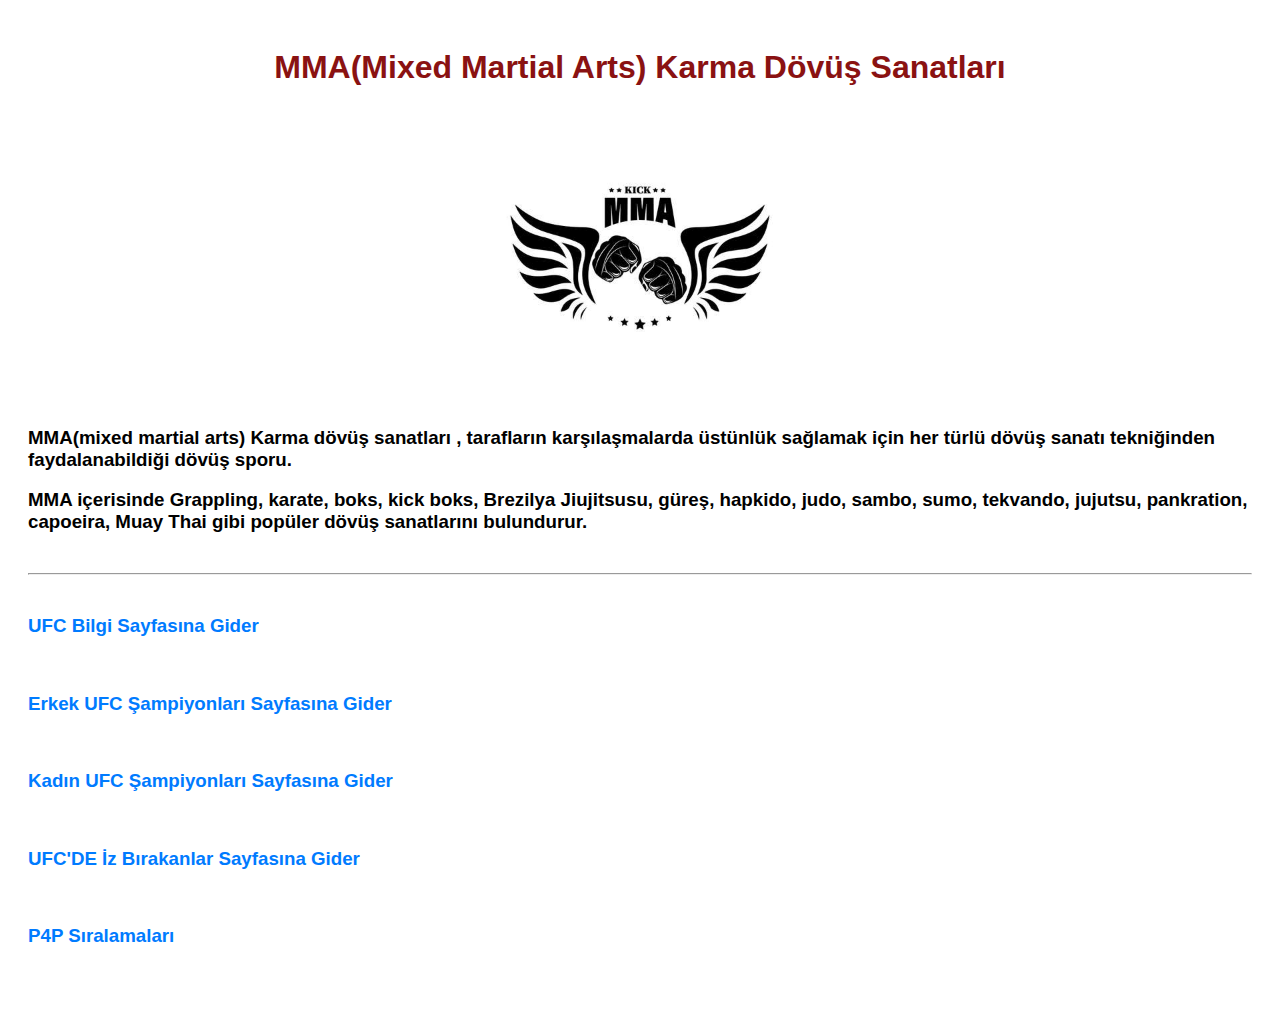
<file: index.html>
<!DOCTYPE html>
<html lang="tr">
<html <head>
<meta charset="UTF-8">
<meta name="viewport" content="width=device-width, initial-scale=1.0">
<title> HÜSEYİN KAPLAN </title>


<body>
  <link rel="stylesheet" href="./style.css">
    <body style="background-color: #ffffff;"> 
        <h1 style="color: #8a1212;" > <b> MMA(Mixed Martial Arts) Karma Dövüş Sanatları </b> </h1>
        
        <div style="text-align: center;">
            <img src="./resimler/mmalogo.png" alt="MMA LOGOSU" width="300">
        </div>
        
        <h3 style="color: rgb(0, 0, 0);" >  MMA(mixed martial arts) Karma dövüş sanatları , tarafların karşılaşmalarda üstünlük sağlamak için her türlü dövüş sanatı tekniğinden faydalanabildiği dövüş sporu. </h3>
        <h3 style="color: rgb(0, 0, 0);" > MMA içerisinde Grappling, karate, boks, kick boks, Brezilya Jiujitsusu, güreş, hapkido, judo, sambo, sumo, tekvando, jujutsu, pankration, capoeira, Muay Thai gibi popüler dövüş sanatlarını bulundurur.</h3>
        
        <hr>
        
        <h3> <a href="./sayfalar/ufc.html"> UFC Bilgi Sayfasına Gider </a> </h3>
        <br>
        <h3> <a href="./sayfalar/ufcsampiyonlari.html"> Erkek UFC Şampiyonları Sayfasına Gider </a> </h3>
        <br>
        <h3> <a href="./sayfalar/kadinsampiyonlar.html"> Kadın UFC Şampiyonları Sayfasına Gider </a> </h3>
        <br>
        <h3> <a href="./sayfalar/izbirakanlar.html"> UFC'DE İz Bırakanlar Sayfasına Gider </a> </h3>
        <br>
        <h3> <a href="./sayfalar/p4psiralama.html"> P4P Sıralamaları </a> </h3>
    </body>
</body> 

</html>
</file>
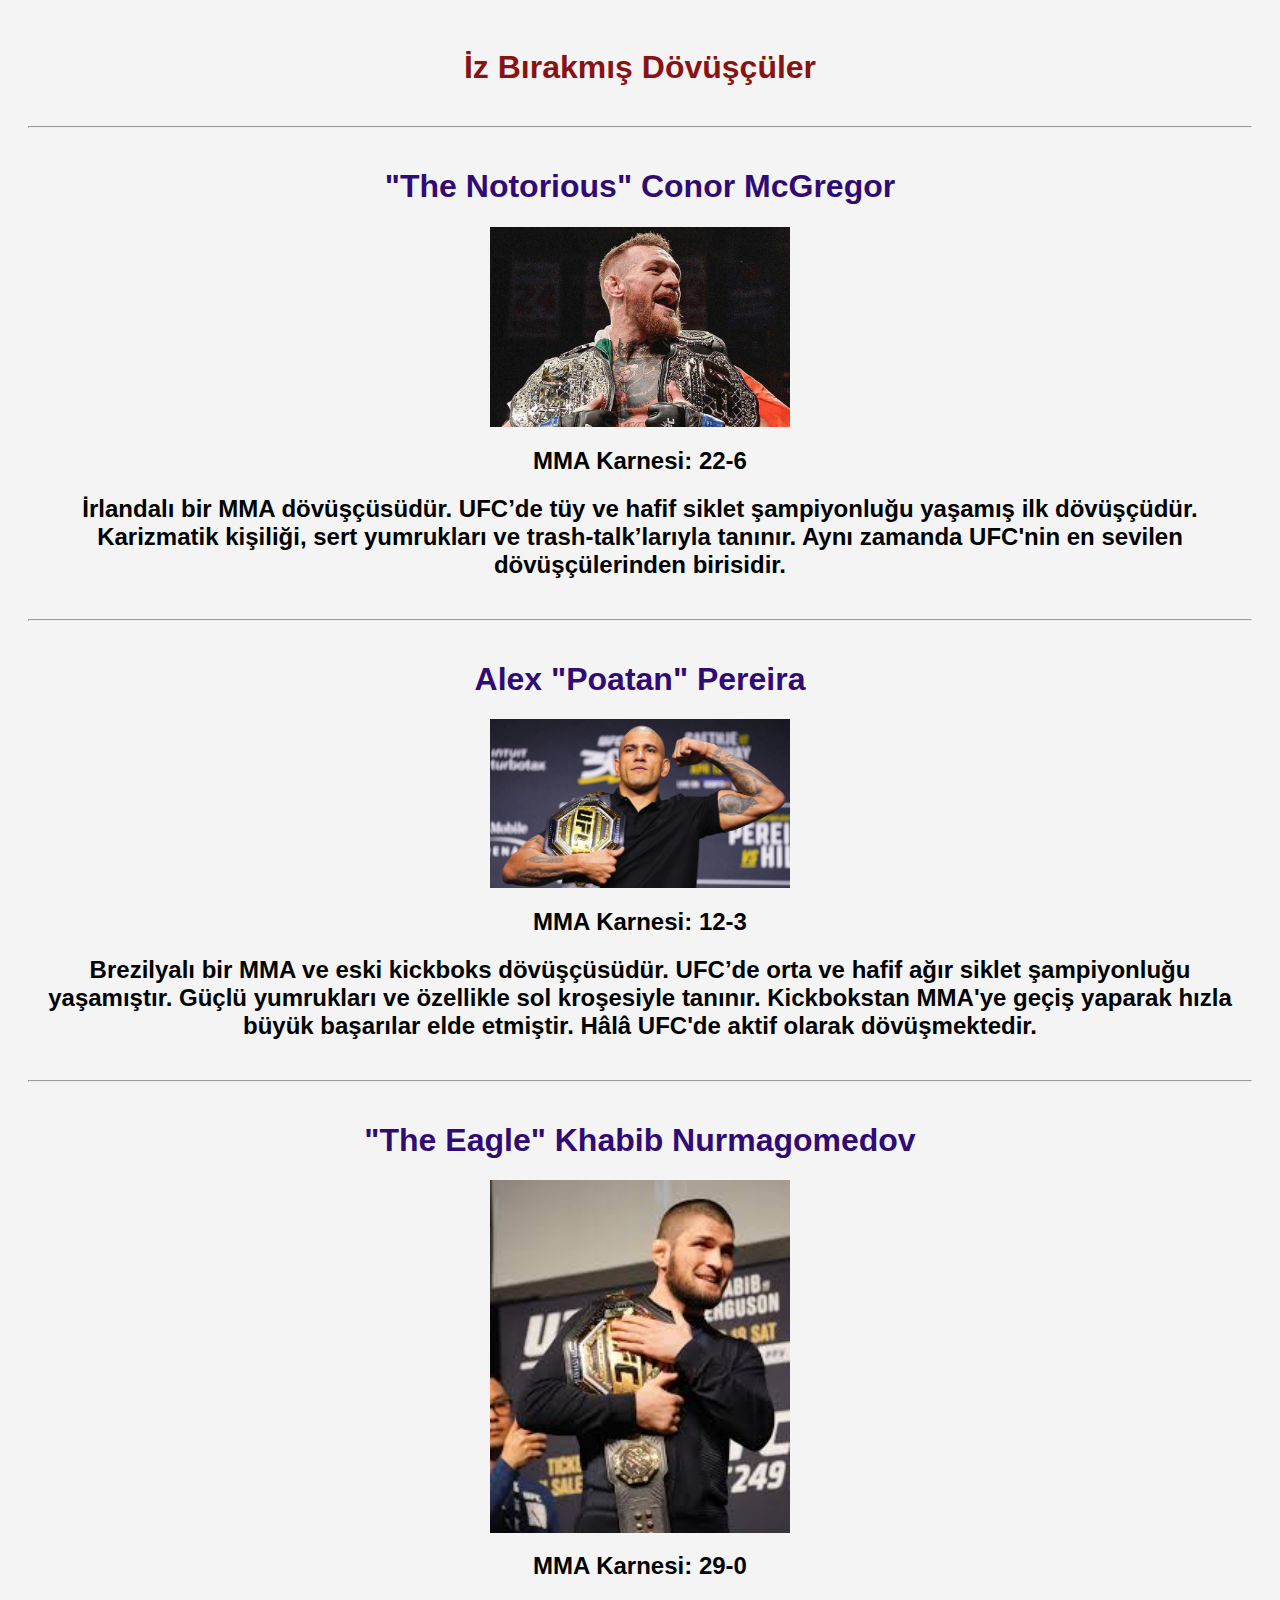
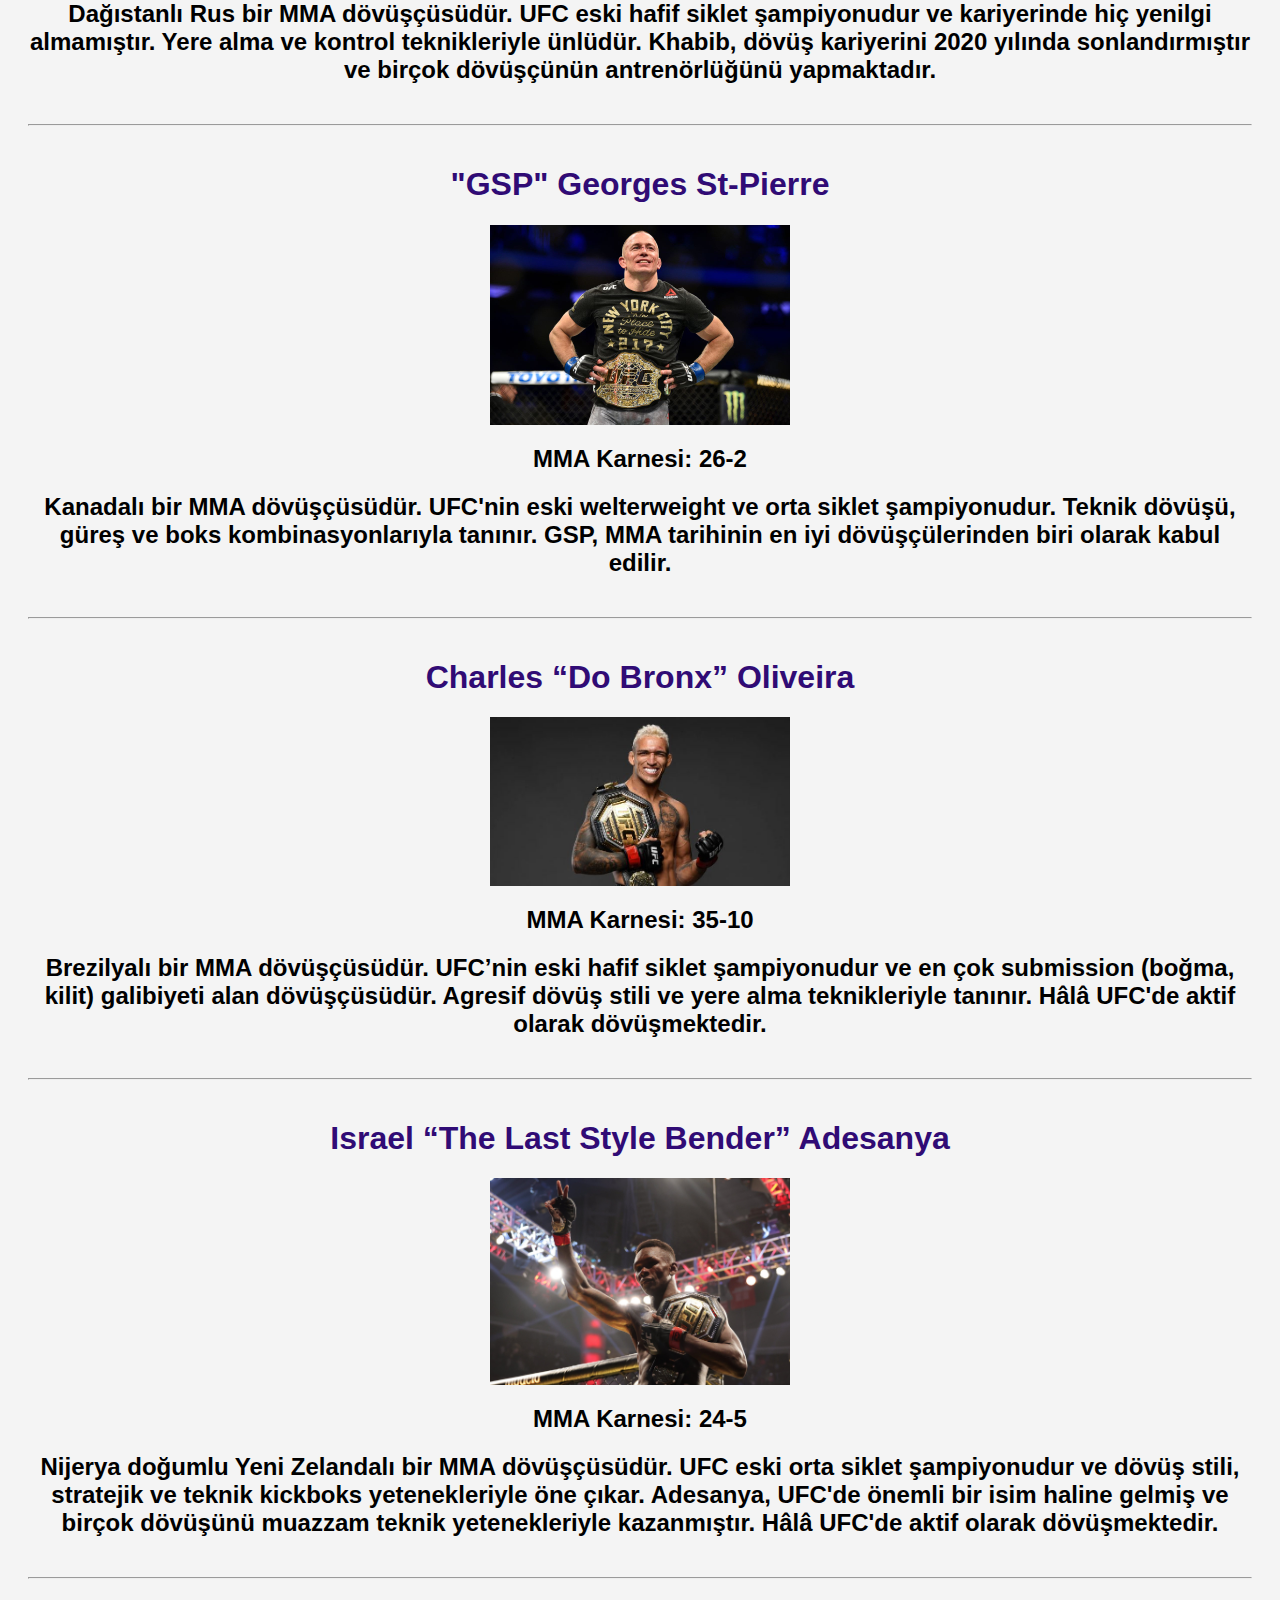
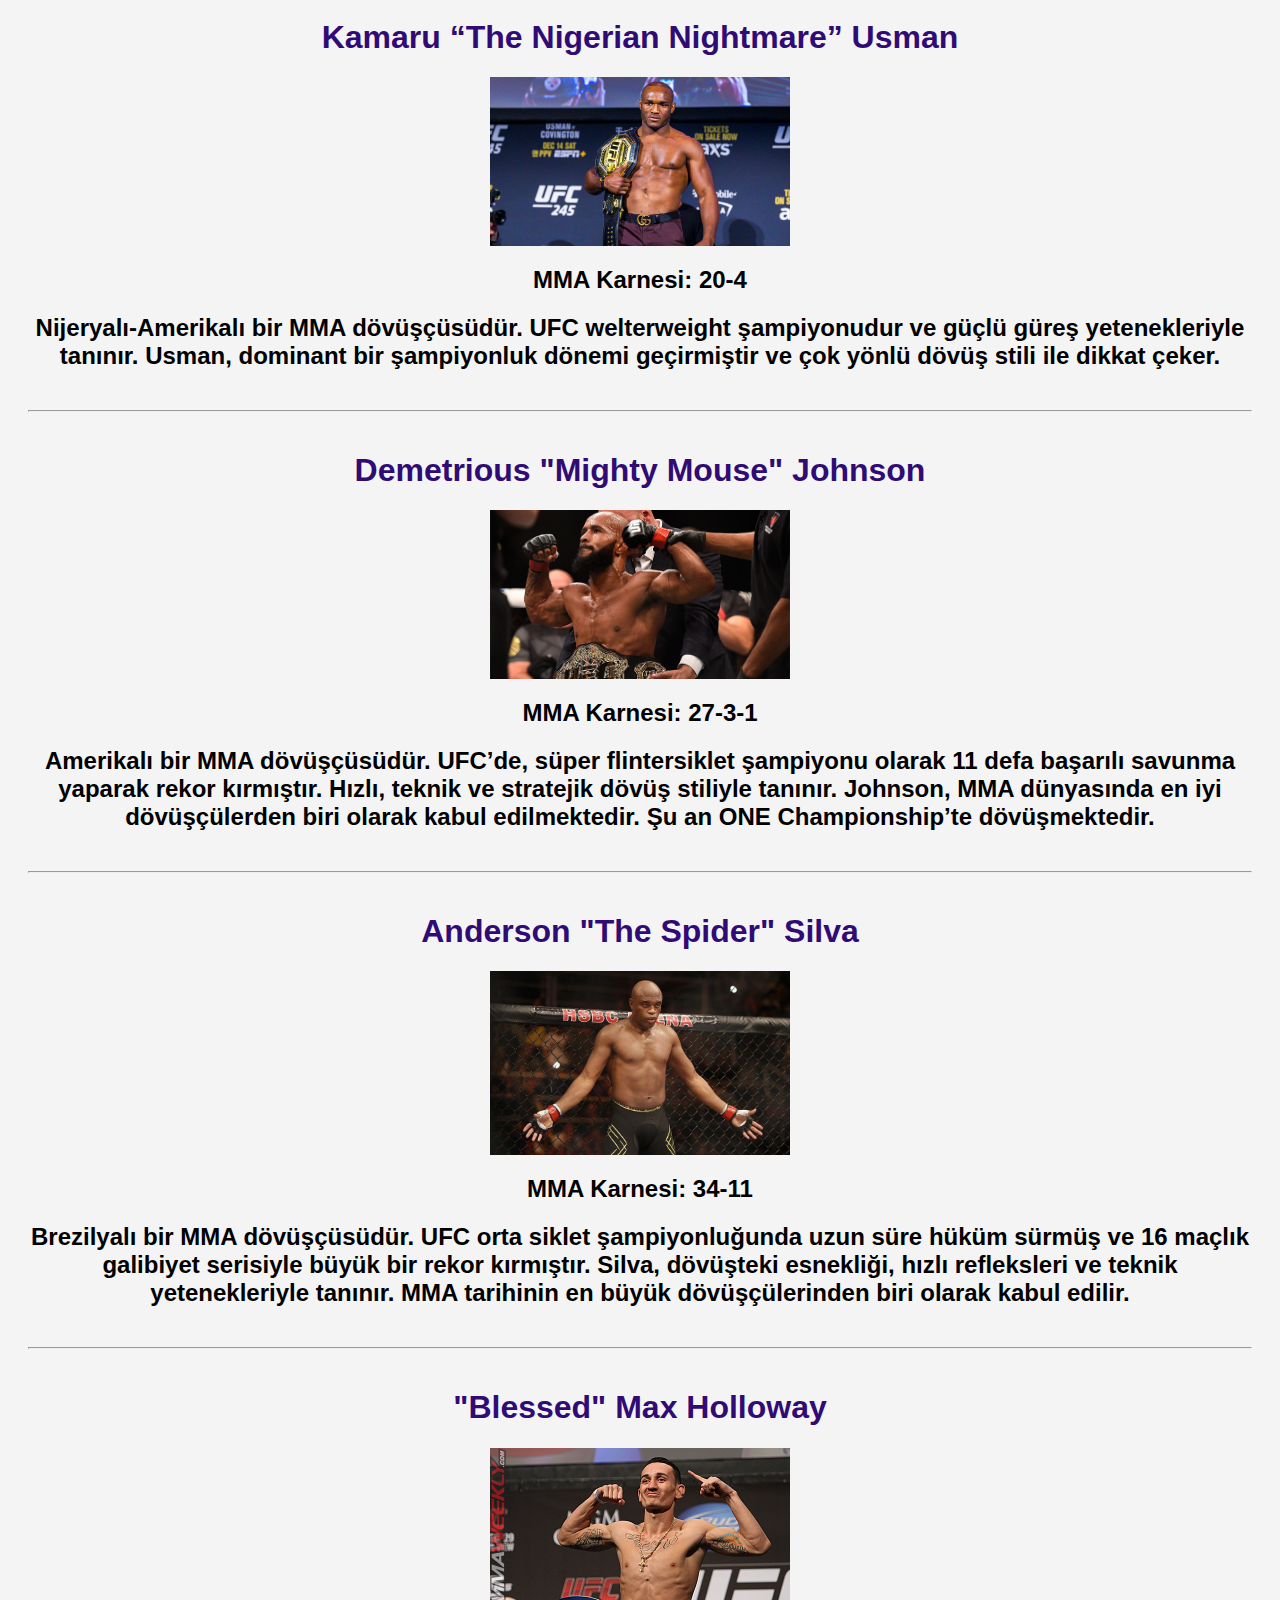
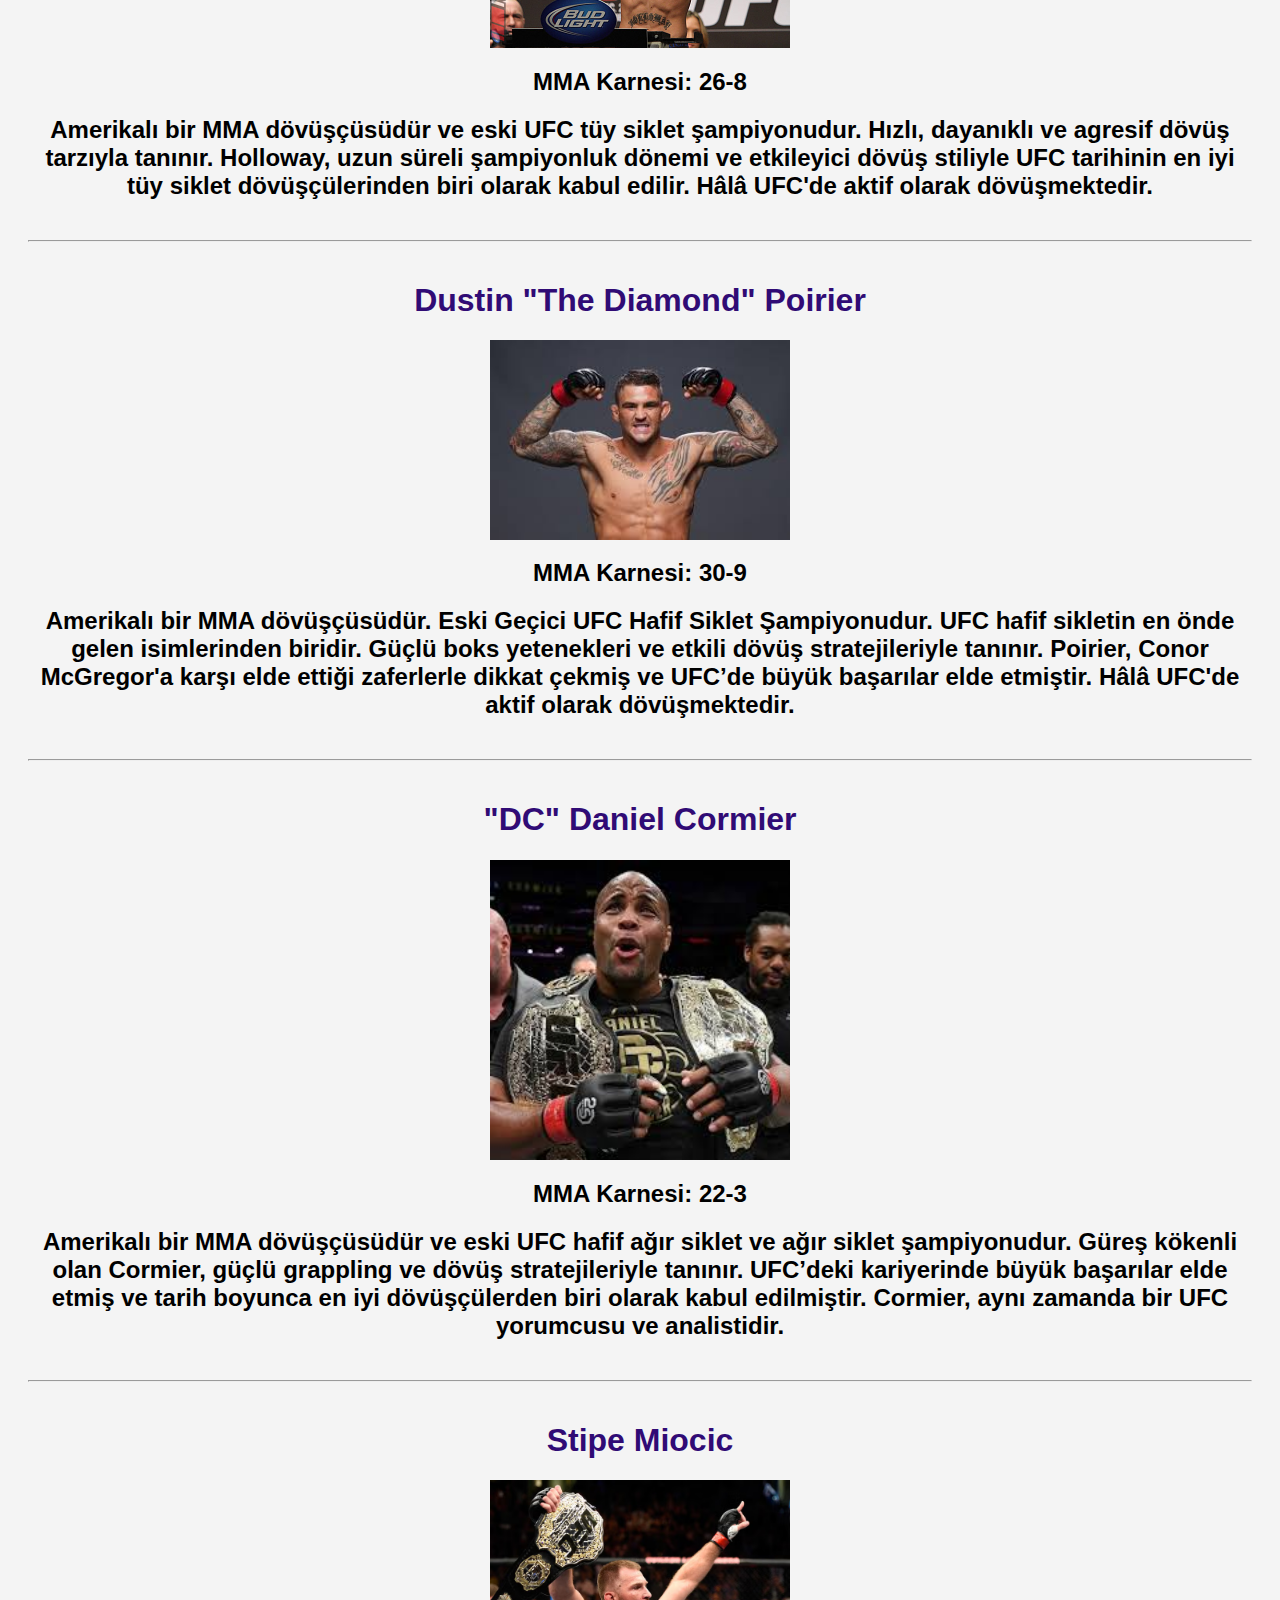
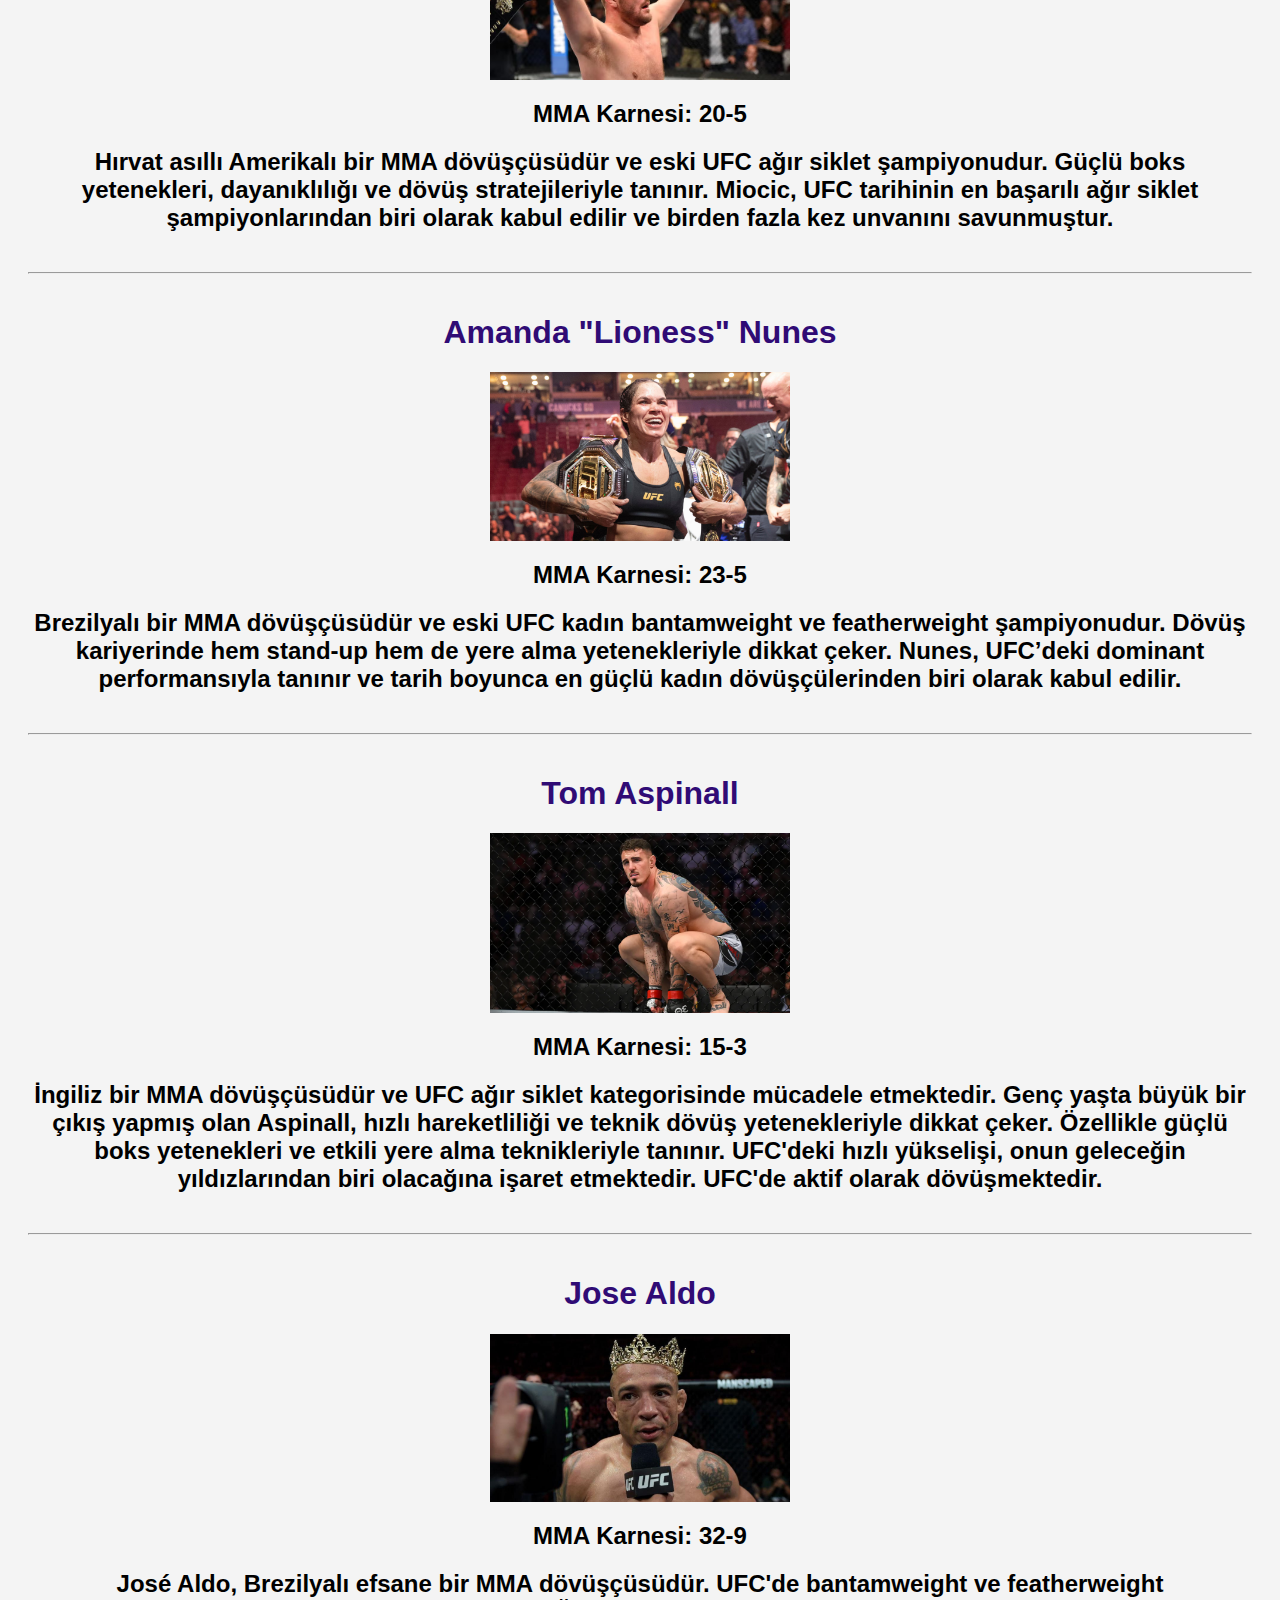
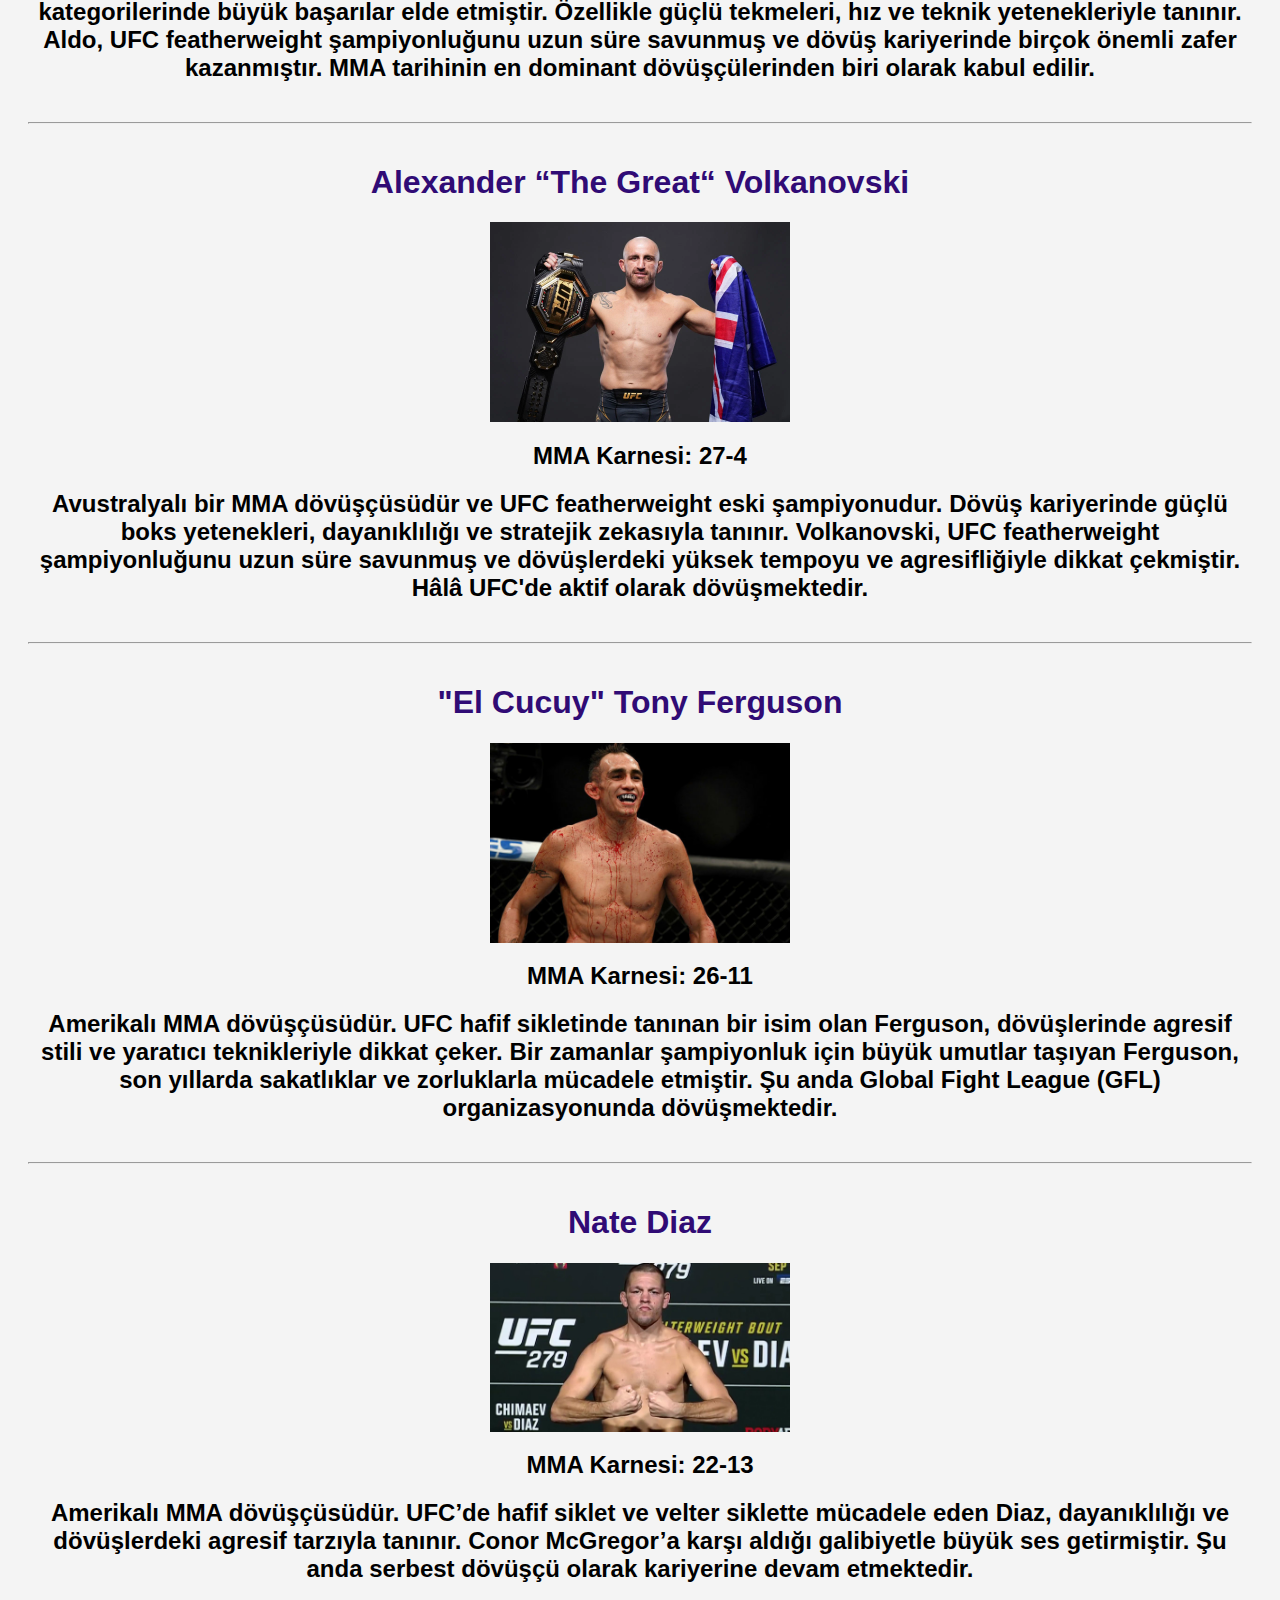
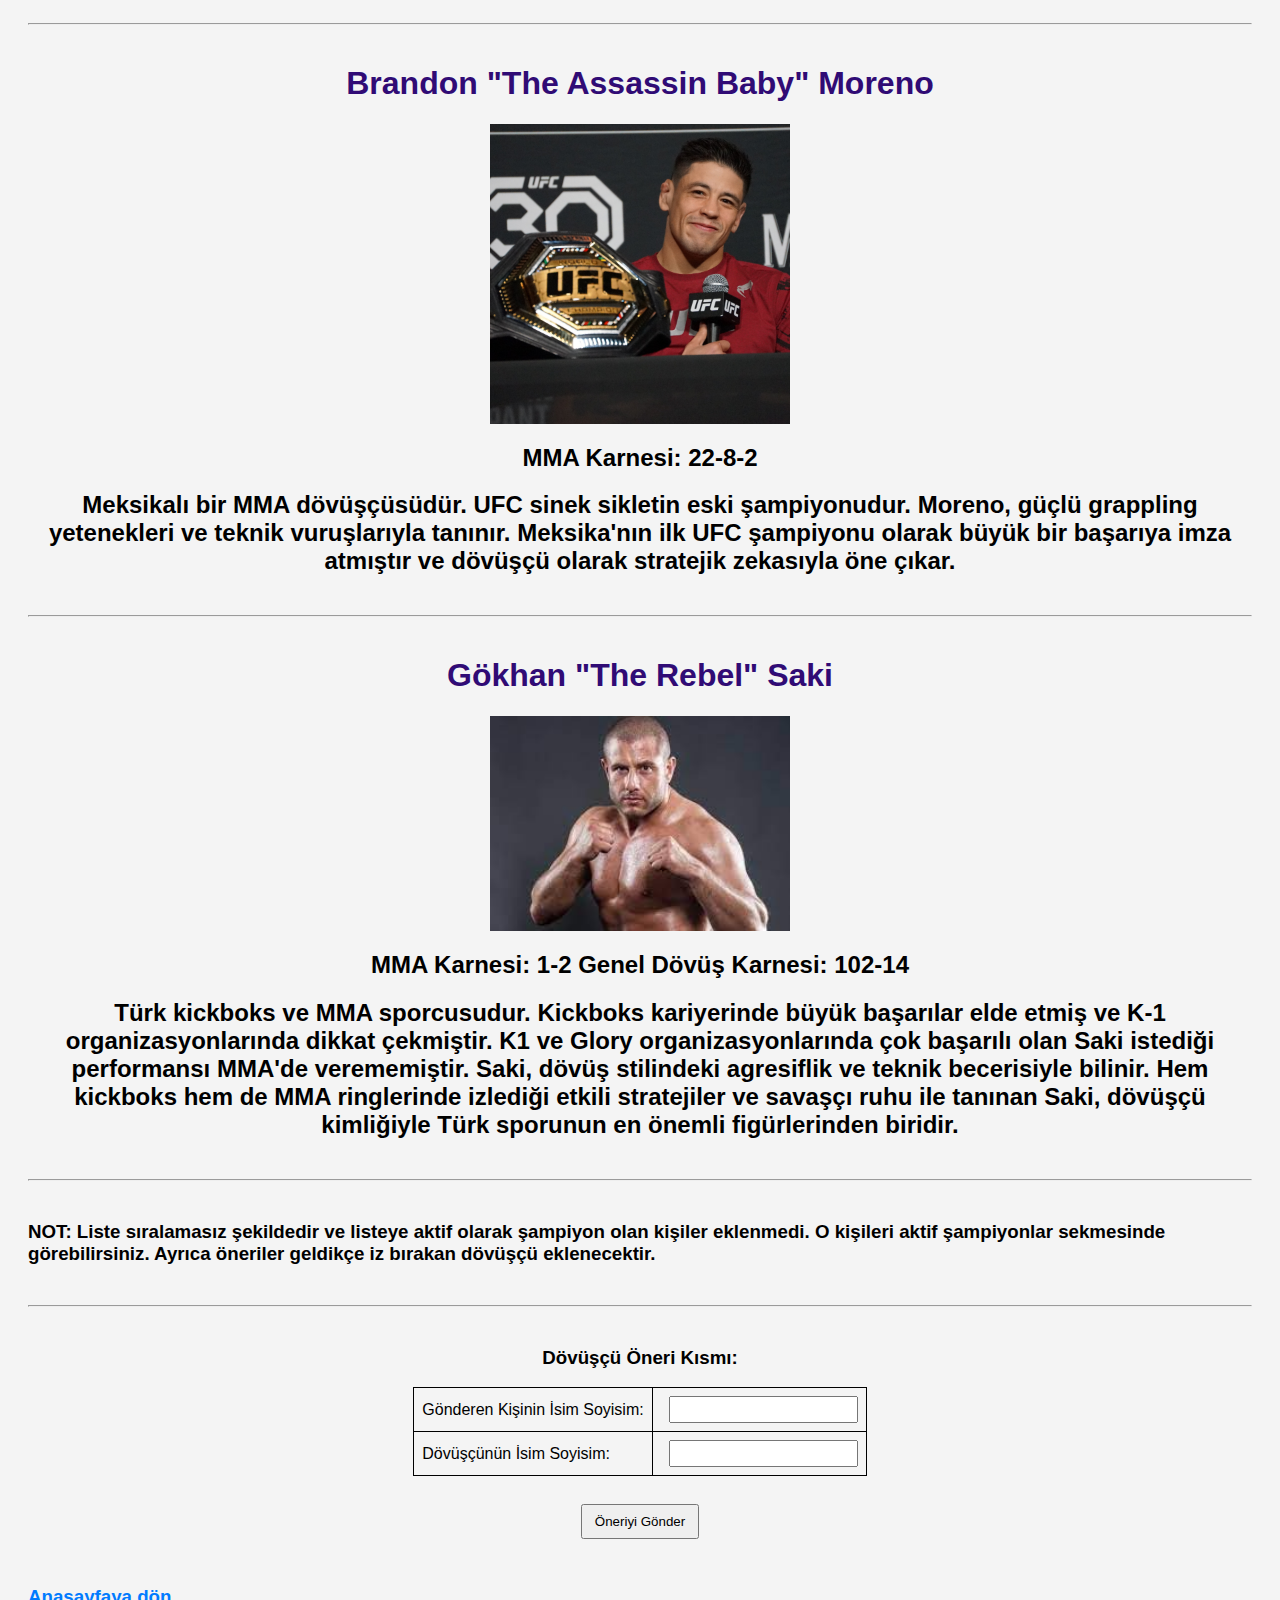
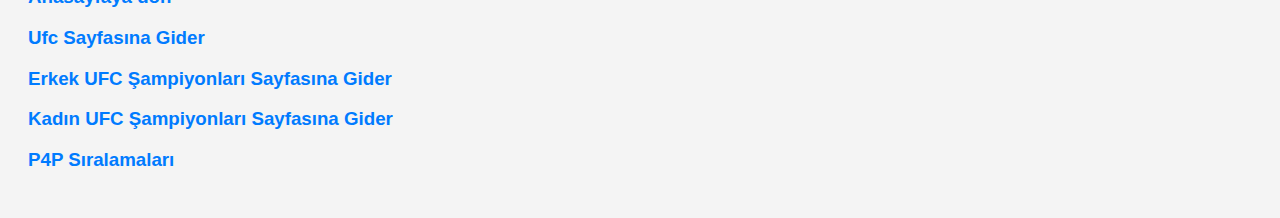
<file: sayfalar/izbirakanlar.html>
<!DOCTYPE html>
<html lang="tr">
<html <head>
<meta charset="UTF-8">
<meta name="viewport" content="width=device-width, initial-scale=1.0">
<title> HÜSEYİN KAPLAN </title>
</head>
<body>
  <link rel="stylesheet" href="../style.css">
  <h1 style="color: #8a1212;" > İz Bırakmış Dövüşçüler </h1>
  <hr>
  <h1> "The Notorious" Conor McGregor </h1>
  <img src="../resimler/conor.png" alt="Conor McGregor" width="300" >
  <h2> MMA Karnesi: 22-6 </h2>
  <h2> İrlandalı bir MMA dövüşçüsüdür. UFC’de tüy ve hafif siklet şampiyonluğu yaşamış ilk dövüşçüdür. Karizmatik kişiliği, sert yumrukları ve trash-talk’larıyla tanınır. Aynı zamanda UFC'nin en sevilen dövüşçülerinden birisidir. </h2>
  <hr>
  <h1> Alex "Poatan" Pereira </h1>
  <img src="../resimler/alexpereira.png" alt="Alex Pereira" width="300">
  <h2> MMA Karnesi: 12-3 </h2>
  <h2> Brezilyalı bir MMA ve eski kickboks dövüşçüsüdür. UFC’de orta ve hafif ağır siklet şampiyonluğu yaşamıştır. Güçlü yumrukları ve özellikle sol kroşesiyle tanınır. Kickbokstan MMA'ye geçiş yaparak hızla büyük başarılar elde etmiştir. Hâlâ UFC'de aktif olarak dövüşmektedir. </h2>
  <hr>
  <h1> "The Eagle" Khabib Nurmagomedov </h1>
  <img src="../resimler/khabib.png" alt="Khabib Nurmagomedov" width="300" >
  <h2> MMA Karnesi: 29-0 </h2>
  <h2> Dağıstanlı Rus bir MMA dövüşçüsüdür. UFC eski hafif siklet şampiyonudur ve kariyerinde hiç yenilgi almamıştır. Yere alma ve kontrol teknikleriyle ünlüdür. Khabib, dövüş kariyerini 2020 yılında sonlandırmıştır ve birçok dövüşçünün antrenörlüğünü yapmaktadır. </h2>
  <hr>
  <h1> "GSP" Georges St-Pierre </h1>
  <img src="../resimler/gsp.png" alt="Georges St-Pierre" width="300" >
  <h2> MMA Karnesi: 26-2 </h2>
  <h2> Kanadalı bir MMA dövüşçüsüdür. UFC'nin eski welterweight ve orta siklet şampiyonudur. Teknik dövüşü, güreş ve boks kombinasyonlarıyla tanınır. GSP, MMA tarihinin en iyi dövüşçülerinden biri olarak kabul edilir. </h2>
  <hr>
  <h1> Charles “Do Bronx” Oliveira </h1>
  <img src="../resimler/charlesoliveira.png" alt="Charles Oliveira" width="300" >
  <h2> MMA Karnesi: 35-10 </h2>
  <h2> Brezilyalı bir MMA dövüşçüsüdür. UFC’nin eski hafif siklet şampiyonudur ve en çok submission (boğma, kilit) galibiyeti alan dövüşçüsüdür. Agresif dövüş stili ve yere alma teknikleriyle tanınır. Hâlâ UFC'de aktif olarak dövüşmektedir. </h2>
  <hr>
  <h1> Israel “The Last Style Bender” Adesanya </h1>
  <img src="../resimler/israeladesanya.png" alt="İsrael Adesanya" width="300" >
  <h2> MMA Karnesi: 24-5 </h2>
  <h2> Nijerya doğumlu Yeni Zelandalı bir MMA dövüşçüsüdür. UFC eski orta siklet şampiyonudur ve dövüş stili, stratejik ve teknik kickboks yetenekleriyle öne çıkar. Adesanya, UFC'de önemli bir isim haline gelmiş ve birçok dövüşünü muazzam teknik yetenekleriyle kazanmıştır. Hâlâ UFC'de aktif olarak dövüşmektedir. </h2>
  <hr>
  <h1> Kamaru “The Nigerian Nightmare” Usman </h1>
  <img src="../resimler/kamaruusman.jpg" alt="Kamaru Usman" width="300">
  <h2> MMA Karnesi: 20-4 </h2>
  <h2> Nijeryalı-Amerikalı bir MMA dövüşçüsüdür. UFC welterweight şampiyonudur ve güçlü güreş yetenekleriyle tanınır. Usman, dominant bir şampiyonluk dönemi geçirmiştir ve çok yönlü dövüş stili ile dikkat çeker. </h2>
  <hr>
  <h1> Demetrious "Mighty Mouse" Johnson </h1>
  <img src="../resimler/demetrious.jpg" alt="Demetrious Johnson" width="300">
  <h2> MMA Karnesi: 27-3-1 </h2>
  <h2> Amerikalı bir MMA dövüşçüsüdür. UFC’de, süper flintersiklet şampiyonu olarak 11 defa başarılı savunma yaparak rekor kırmıştır. Hızlı, teknik ve stratejik dövüş stiliyle tanınır. Johnson, MMA dünyasında en iyi dövüşçülerden biri olarak kabul edilmektedir. Şu an ONE Championship’te dövüşmektedir. </h2>
  <hr>
  <h1> Anderson "The Spider" Silva </h1>
  <img src="../resimler/andersonsilva.jpg" alt="Anderson Silva" width="300">
  <h2> MMA Karnesi: 34-11 </h2>
  <h2> Brezilyalı bir MMA dövüşçüsüdür. UFC orta siklet şampiyonluğunda uzun süre hüküm sürmüş ve 16 maçlık galibiyet serisiyle büyük bir rekor kırmıştır. Silva, dövüşteki esnekliği, hızlı refleksleri ve teknik yetenekleriyle tanınır. MMA tarihinin en büyük dövüşçülerinden biri olarak kabul edilir. </h2>
  <hr>
  <h1> "Blessed" Max Holloway </h1>
  <img src="../resimler/maxholloway.jpg" alt="Max Holloway" width="300">
  <h2> MMA Karnesi: 26-8 </h2>
  <h2> Amerikalı bir MMA dövüşçüsüdür ve eski UFC tüy siklet şampiyonudur. Hızlı, dayanıklı ve agresif dövüş tarzıyla tanınır. Holloway, uzun süreli şampiyonluk dönemi ve etkileyici dövüş stiliyle UFC tarihinin en iyi tüy siklet dövüşçülerinden biri olarak kabul edilir. Hâlâ UFC'de aktif olarak dövüşmektedir. </h2>
  <hr>
  <h1> Dustin "The Diamond" Poirier </h1>
  <img src="../resimler/dustinp.jpg" alt="Dustin Poirier" width="300">
  <h2> MMA Karnesi: 30-9 </h2>
  <h2> Amerikalı bir MMA dövüşçüsüdür. Eski Geçici UFC Hafif Siklet Şampiyonudur. UFC hafif sikletin en önde gelen isimlerinden biridir. Güçlü boks yetenekleri ve etkili dövüş stratejileriyle tanınır. Poirier, Conor McGregor'a karşı elde ettiği zaferlerle dikkat çekmiş ve UFC’de büyük başarılar elde etmiştir. Hâlâ UFC'de aktif olarak dövüşmektedir. </h2>
  <hr>
  <h1> "DC" Daniel Cormier </h1>
  <img src="../resimler/dc.jpg" alt="Daniel Cormier" width="300">
  <h2> MMA Karnesi: 22-3 </h2>
  <h2> Amerikalı bir MMA dövüşçüsüdür ve eski UFC hafif ağır siklet ve ağır siklet şampiyonudur. Güreş kökenli olan Cormier, güçlü grappling ve dövüş stratejileriyle tanınır. UFC’deki kariyerinde büyük başarılar elde etmiş ve tarih boyunca en iyi dövüşçülerden biri olarak kabul edilmiştir. Cormier, aynı zamanda bir UFC yorumcusu ve analistidir. </h2>
  <hr>
  <h1> Stipe Miocic </h1>
  <img src="../resimler/miocic.jpg" alt="Stipe Miocic" width="300">
  <h2> MMA Karnesi: 20-5 </h2>
  <h2> Hırvat asıllı Amerikalı bir MMA dövüşçüsüdür ve eski UFC ağır siklet şampiyonudur. Güçlü boks yetenekleri, dayanıklılığı ve dövüş stratejileriyle tanınır. Miocic, UFC tarihinin en başarılı ağır siklet şampiyonlarından biri olarak kabul edilir ve birden fazla kez unvanını savunmuştur. </h2>
  <hr>
  <h1> Amanda "Lioness" Nunes </h1>
  <img src="../resimler/nunes.jpg" alt="Amanda Nunes" width="300">
  <h2> MMA Karnesi: 23-5 </h2>
  <h2> Brezilyalı bir MMA dövüşçüsüdür ve eski UFC kadın bantamweight ve featherweight şampiyonudur. Dövüş kariyerinde hem stand-up hem de yere alma yetenekleriyle dikkat çeker. Nunes, UFC’deki dominant performansıyla tanınır ve tarih boyunca en güçlü kadın dövüşçülerinden biri olarak kabul edilir. </h2>
  <hr>
  <h1> Tom Aspinall </h1>
  <img src="../resimler/aspinall.jpg" alt="Tom Aspinall" width="300">
  <h2> MMA Karnesi: 15-3 </h2>
  <h2> İngiliz bir MMA dövüşçüsüdür ve UFC ağır siklet kategorisinde mücadele etmektedir. Genç yaşta büyük bir çıkış yapmış olan Aspinall, hızlı hareketliliği ve teknik dövüş yetenekleriyle dikkat çeker. Özellikle güçlü boks yetenekleri ve etkili yere alma teknikleriyle tanınır. UFC'deki hızlı yükselişi, onun geleceğin yıldızlarından biri olacağına işaret etmektedir. UFC'de aktif olarak dövüşmektedir. </h2>
  <hr>
  <h1> Jose Aldo </h1>
  <img src="../resimler/aldo.jpg" alt="Jose Aldo" width="300">
  <h2> MMA Karnesi: 32-9 </h2>
  <h2> José Aldo, Brezilyalı efsane bir MMA dövüşçüsüdür. UFC'de bantamweight ve featherweight kategorilerinde büyük başarılar elde etmiştir. Özellikle güçlü tekmeleri, hız ve teknik yetenekleriyle tanınır. Aldo, UFC featherweight şampiyonluğunu uzun süre savunmuş ve dövüş kariyerinde birçok önemli zafer kazanmıştır. MMA tarihinin en dominant dövüşçülerinden biri olarak kabul edilir. </h2>
  <hr>
  <h1> Alexander “The Great“ Volkanovski </h1>
  <img src="../resimler/volkanovksi.jpg" alt="Alexander Volkanovski" width="300">
  <h2> MMA Karnesi: 27-4 </h2>
  <h2> Avustralyalı bir MMA dövüşçüsüdür ve UFC featherweight eski şampiyonudur. Dövüş kariyerinde güçlü boks yetenekleri, dayanıklılığı ve stratejik zekasıyla tanınır. Volkanovski, UFC featherweight şampiyonluğunu uzun süre savunmuş ve dövüşlerdeki yüksek tempoyu ve agresifliğiyle dikkat çekmiştir. Hâlâ UFC'de aktif olarak dövüşmektedir. </h2>
  <hr>
  <h1> "El Cucuy" Tony Ferguson  </h1>
  <img src="../resimler/tonyferguson.jpg" alt="Tony Ferguson" width="300">
  <h2> MMA Karnesi: 26-11 </h2>
  <h2> Amerikalı MMA dövüşçüsüdür. UFC hafif sikletinde tanınan bir isim olan Ferguson, dövüşlerinde agresif stili ve yaratıcı teknikleriyle dikkat çeker. Bir zamanlar şampiyonluk için büyük umutlar taşıyan Ferguson, son yıllarda sakatlıklar ve zorluklarla mücadele etmiştir. Şu anda Global Fight League (GFL) organizasyonunda dövüşmektedir. </h2>
  <hr>
  <h1> Nate Diaz </h1>
  <img src="../resimler/natediaz.jpg" alt="Nate Diaz" width="300">
  <h2> MMA Karnesi: 22-13 </h2>
  <h2> Amerikalı MMA dövüşçüsüdür. UFC’de hafif siklet ve velter siklette mücadele eden Diaz, dayanıklılığı ve dövüşlerdeki agresif tarzıyla tanınır. Conor McGregor’a karşı aldığı galibiyetle büyük ses getirmiştir. Şu anda serbest dövüşçü olarak kariyerine devam etmektedir. </h2>
  <hr>
  <h1> Brandon "The Assassin Baby" Moreno </h1>
  <img src="../resimler/brandon.jpg" alt="Brandon Moreno" width="300">
  <h2> MMA Karnesi: 22-8-2 </h2>
  <h2> Meksikalı bir MMA dövüşçüsüdür. UFC sinek sikletin eski şampiyonudur. Moreno, güçlü grappling yetenekleri ve teknik vuruşlarıyla tanınır. Meksika'nın ilk UFC şampiyonu olarak büyük bir başarıya imza atmıştır ve dövüşçü olarak stratejik zekasıyla öne çıkar. </h2>
  <hr>
  <h1> Gökhan "The Rebel" Saki </h1>
  <img src="../resimler/saki.jpg" alt="Gökhan Saki" width="300">
  <h2> MMA Karnesi: 1-2  Genel Dövüş Karnesi: 102-14 </h2>
  <h2> Türk kickboks ve MMA sporcusudur. Kickboks kariyerinde büyük başarılar elde etmiş ve K-1 organizasyonlarında dikkat çekmiştir. K1 ve Glory organizasyonlarında çok başarılı olan Saki istediği performansı MMA'de verememiştir. Saki, dövüş stilindeki agresiflik ve teknik becerisiyle bilinir. Hem kickboks hem de MMA ringlerinde izlediği etkili stratejiler ve savaşçı ruhu ile tanınan Saki, dövüşçü kimliğiyle Türk sporunun en önemli figürlerinden biridir. </h2>
  <hr>
  <h3> NOT: Liste sıralamasız şekildedir ve listeye aktif olarak şampiyon olan kişiler eklenmedi. O kişileri aktif şampiyonlar sekmesinde görebilirsiniz. Ayrıca öneriler geldikçe iz bırakan dövüşçü eklenecektir. </h3>
  <hr>

  <div style="text-align: center;">
    <h3><strong>Dövüşçü Öneri Kısmı:</strong></h3>
    <form id="oneriformu" style="display: inline-block; text-align: left;">
      <table border="1" cellpadding="8" cellspacing="0">
        <tr>
          <td>Gönderen Kişinin İsim Soyisim:</td>
          <td><input type="text" name="gonderen" required></td>
        </tr>
        <tr>
          <td>Dövüşçünün İsim Soyisim:</td>
          <td><input type="text" name="dovuscu" required></td>
        </tr>
      </table>
      <br>
      <div style="text-align: center;">
        <button type="submit">Öneriyi Gönder</button>
      </div>
      <p id="oneriMesaji" style="color: green; font-weight: bold; display: none;">
        Teşekkürler, öneriniz gönderildi!
      </p>
    </form>
  </div>
  
  <script>
    document.getElementById("oneriformu").addEventListener("submit", function(event) {
      event.preventDefault(); // Sayfa yenilenmesini engelle
      const mesaj = document.getElementById("oneriMesaji");
      mesaj.style.display = "block"; // Mesajı göster
  
      // 3 saniye sonra gizle
      setTimeout(() => {
        mesaj.style.display = "none";
      }, 3000);
    });
  </script>

  <br>
  <h3> <a href="../index.html">Anasayfaya dön</a> </h3>
  <h3> <a href="ufc.html"> Ufc Sayfasına Gider </a> </h3>
  <h3> <a href="ufcsampiyonlari.html"> Erkek UFC Şampiyonları Sayfasına Gider </a> </h3>
  <h3> <a href="kadinsampiyonlar.html"> Kadın UFC Şampiyonları Sayfasına Gider </a> </h3>
  <h3> <a href="p4psiralama.html"> P4P Sıralamaları </a> </h3>
</body> 
   
</head>
</html>
</file>
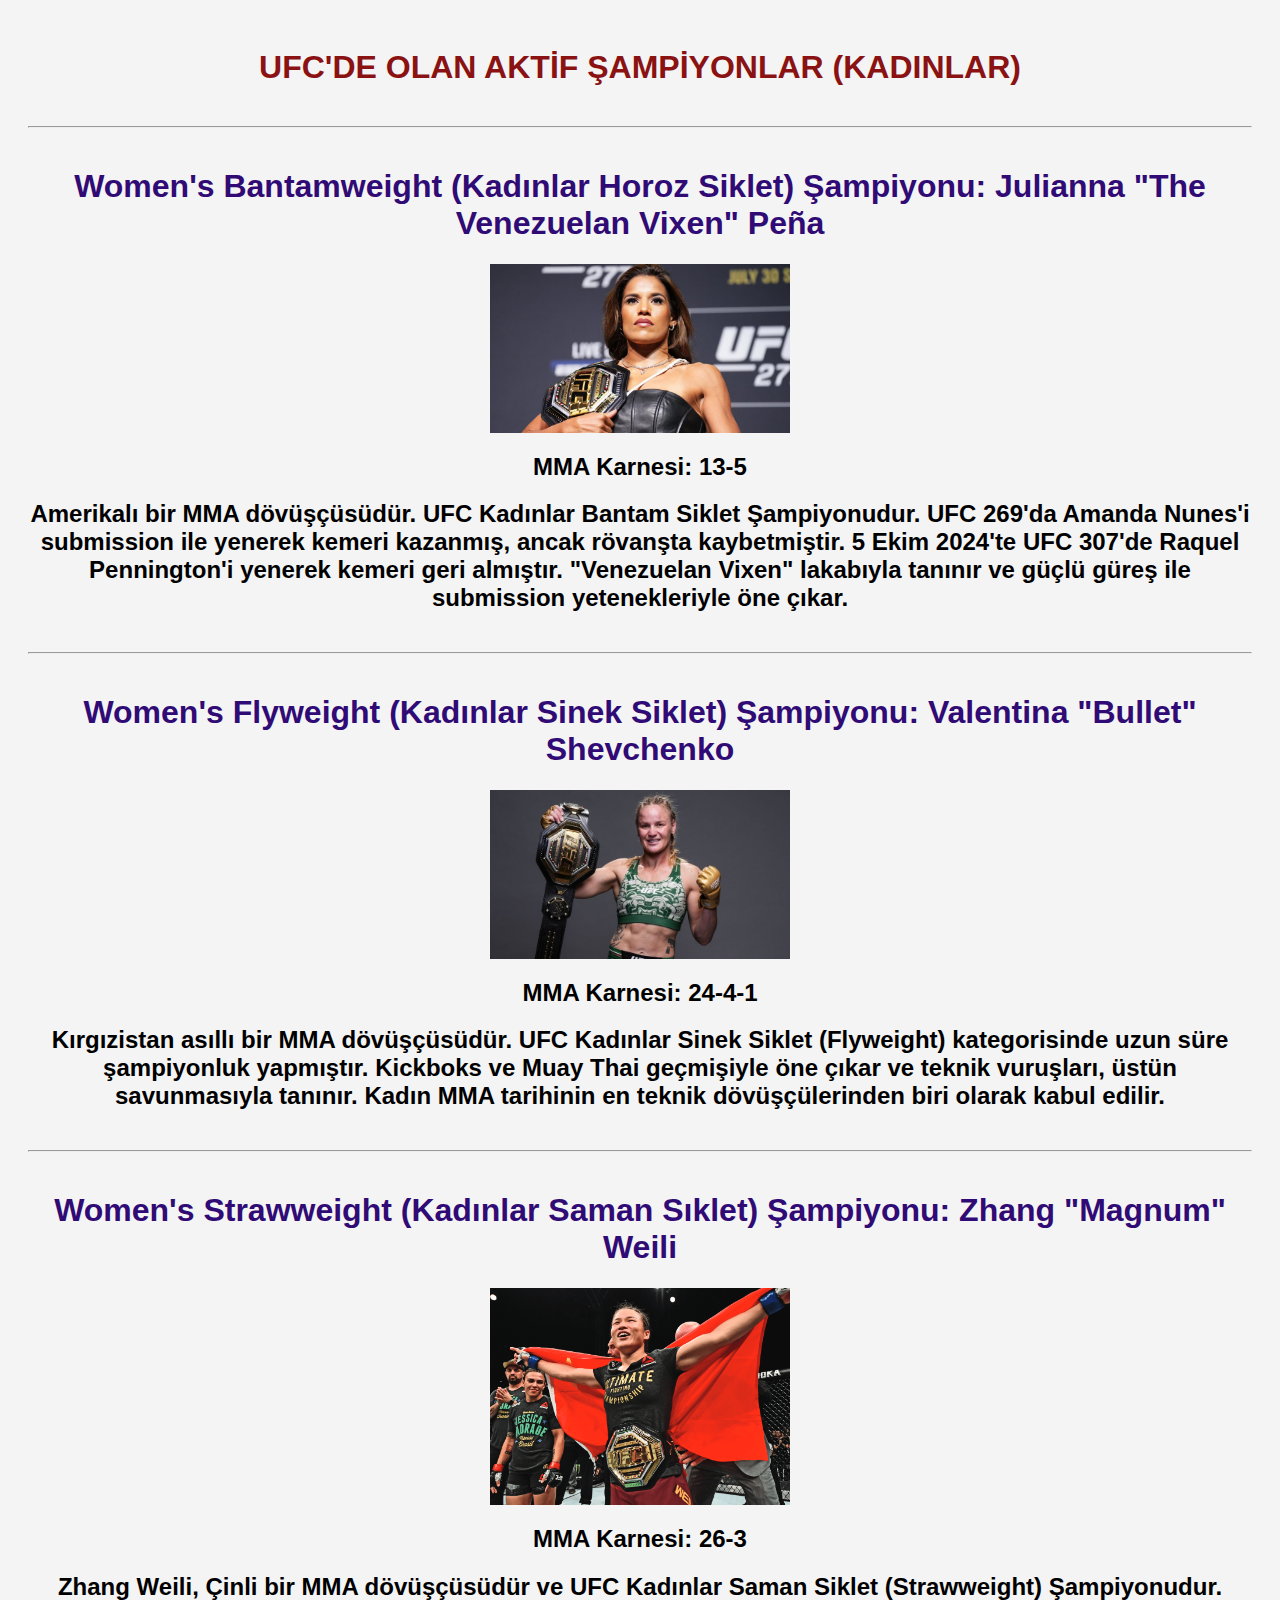
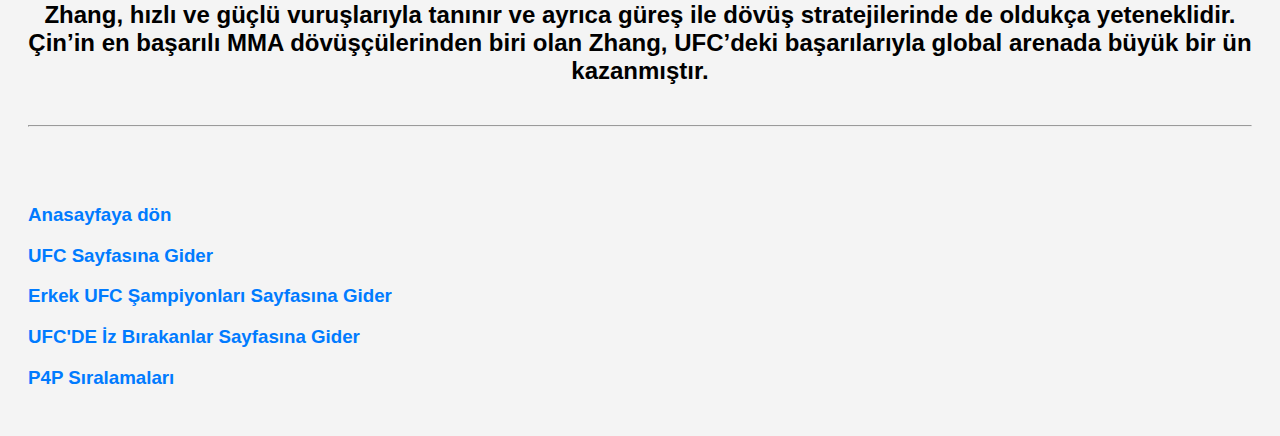
<file: sayfalar/kadinsampiyonlar.html>
<!DOCTYPE html>
<html lang="tr">
<html <head>
<meta charset="UTF-8">
<meta name="viewport" content="width=device-width, initial-scale=1.0">
<title> HÜSEYİN KAPLAN </title>
<body>
  <link rel="stylesheet" href="../style.css">
<h1 style="color: #8a1212;" > UFC'DE OLAN AKTİF ŞAMPİYONLAR (KADINLAR) </h1>
<hr>

<h1> Women's Bantamweight (Kadınlar Horoz Siklet) Şampiyonu: Julianna "The Venezuelan Vixen" Peña </h1>
<div style="text-align: center;">
    <img src="../resimler/pena.jpg" alt="Julianna Peña" width="300">
    <h2> MMA Karnesi: 13-5 </h2>
</div>
<h2> Amerikalı bir MMA dövüşçüsüdür. UFC Kadınlar Bantam Siklet Şampiyonudur. UFC 269'da Amanda Nunes'i submission ile yenerek kemeri kazanmış, ancak rövanşta kaybetmiştir. 5 Ekim 2024'te UFC 307'de Raquel Pennington'i yenerek kemeri geri almıştır. "Venezuelan Vixen" lakabıyla tanınır ve güçlü güreş ile submission yetenekleriyle öne çıkar. </h2>
<hr>

<h1> Women's Flyweight (Kadınlar Sinek Siklet) Şampiyonu: Valentina "Bullet" Shevchenko </h1>
<div style="text-align: center;">
    <img src="../resimler/valentina.jpg" alt="Valentina Shevchenko" width="300">
    <h2> MMA Karnesi: 24-4-1 </h2>
</div>
<h2> Kırgızistan asıllı bir MMA dövüşçüsüdür. UFC Kadınlar Sinek Siklet (Flyweight) kategorisinde uzun süre şampiyonluk yapmıştır. Kickboks ve Muay Thai geçmişiyle öne çıkar ve teknik vuruşları, üstün savunmasıyla tanınır. Kadın MMA tarihinin en teknik dövüşçülerinden biri olarak kabul edilir. </h2>
<hr>

<h1> Women's Strawweight (Kadınlar Saman Sıklet) Şampiyonu: Zhang "Magnum" Weili </h1>
<div style="text-align: center;">
    <img src="../resimler/zhang.jpg" alt="Zhang Weili" width="300">
    <h2> MMA Karnesi: 26-3 </h2>
</div>
<h2> Zhang Weili, Çinli bir MMA dövüşçüsüdür ve UFC Kadınlar Saman Siklet (Strawweight) Şampiyonudur. Zhang, hızlı ve güçlü vuruşlarıyla tanınır ve ayrıca güreş ile dövüş stratejilerinde de oldukça yeteneklidir. Çin’in en başarılı MMA dövüşçülerinden biri olan Zhang, UFC’deki başarılarıyla global arenada büyük bir ün kazanmıştır. </h2>
<hr>
<br>

<h3> <a href="../index.html">Anasayfaya dön</a> </h3>
<h3> <a href="ufc.html"> UFC Sayfasına Gider </a> </h3>
<h3> <a href="ufcsampiyonlari.html"> Erkek UFC Şampiyonları Sayfasına Gider </a> </h3>
<h3> <a href="izbirakanlar.html"> UFC'DE İz Bırakanlar Sayfasına Gider </a> </h3>
<h3> <a href="p4psiralama.html"> P4P Sıralamaları </a> </h3>
</body>
</file>
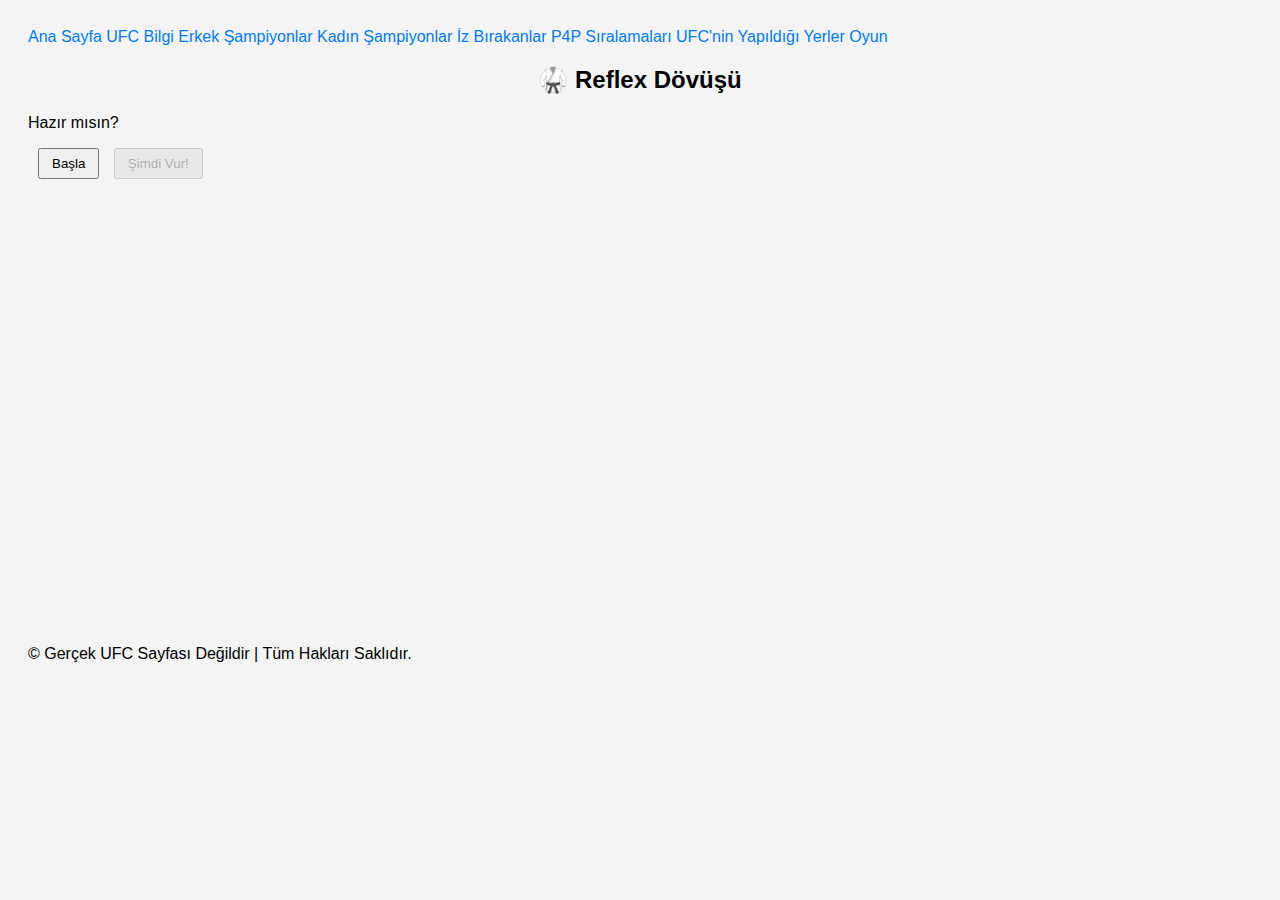
<file: sayfalar/oyun.html>
<!DOCTYPE html>
<html lang="tr">
<head>
  <meta charset="UTF-8" />
  <meta name="viewport" content="width=device-width, initial-scale=1.0" />
  <title>UFC Reflex Oyunu</title>
  <link rel="stylesheet" href="../style.css" >
  <script src="../script.js"></script>
  <div class="background2"></div>

  <div class="navbar">
    <a href="../index.html">Ana Sayfa</a>
    <a href="ufc.html">UFC Bilgi</a>
    <a href="ufcsampiyonlari.html">Erkek Şampiyonlar</a>
    <a href="kadinsampiyonlar.html">Kadın Şampiyonlar</a>
    <a href="izbirakanlar.html">İz Bırakanlar</a>
    <a href="p4psiralama.html">P4P Sıralamaları</a>
    <a href="yapildigiyerler.html"> UFC'nin Yapıldığı Yerler </a>
    <a href="oyun.html">Oyun</a>
  </div>

</head>
<body>
<body class="oyun-sayfasi">
  <div class="ufc-reflex-game">
    <h2>🥋 Reflex Dövüşü</h2>
    <p id="status-text">Hazır mısın?</p>
    <button id="start-btn">Başla</button>
    <button id="hit-btn" disabled>Şimdi Vur!</button>
  </div>
<br> <br> <br> <br> <br> <br> <br> <br> <br> <br> <br> <br> <br> <br> <br> <br> <br> <br> <br> <br> <br> <br> <br> <br> <br>

        <footer class="ufc-footer">
  <p>&copy; Gerçek UFC Sayfası Değildir | Tüm Hakları Saklıdır.</p>
</footer>

</body>
</html>
</file>
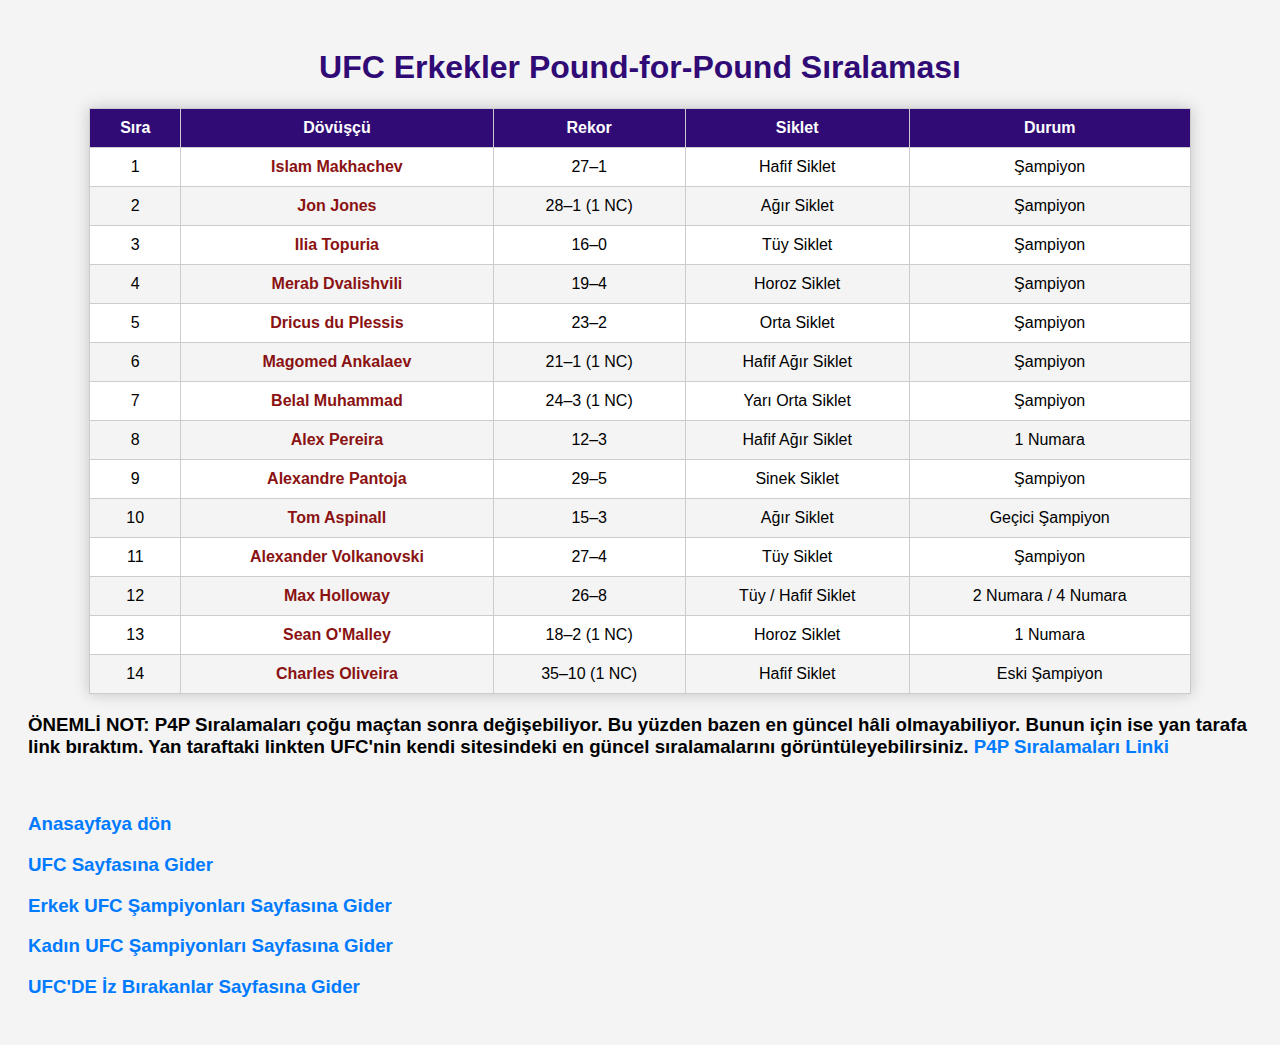
<file: sayfalar/p4psiralama.html>
<!DOCTYPE html>
<html lang="tr">
<html <head>
<meta charset="UTF-8">
<meta name="viewport" content="width=device-width, initial-scale=1.0">
<title> HÜSEYİN KAPLAN </title>

<body>
  <link rel="stylesheet" href="../style.css">
      <h1>UFC Erkekler Pound-for-Pound Sıralaması</h1>
    
      <table class="ufc-table">
        
        <thead>
          <tr>
            <th>Sıra</th>
            <th>Dövüşçü</th>
            <th>Rekor</th>
            <th>Siklet</th>
            <th>Durum</th>
          </tr>
        </thead>
        <tbody>
          <tr>
            <td>1</td>
            <td><a href="https://en.wikipedia.org/wiki/Islam_Makhachev" target="_blank">Islam Makhachev</a></td>
            <td>27–1</td>
            <td>Hafif Siklet</td>
            <td>Şampiyon</td>
          </tr>
          <tr>
            <td>2</td>
            <td><a href="https://en.wikipedia.org/wiki/Jon_Jones" target="_blank">Jon Jones</a></td>
            <td>28–1 (1 NC)</td>
            <td>Ağır Siklet</td>
            <td>Şampiyon</td>
          </tr>
          <tr>
            <td>3</td>
            <td><a href="https://en.wikipedia.org/wiki/Ilia_Topuria" target="_blank">Ilia Topuria</a></td>
            <td>16–0</td>
            <td>Tüy Siklet</td>
            <td>Şampiyon</td>
          </tr>
          <tr>
            <td>4</td>
            <td><a href="https://en.wikipedia.org/wiki/Merab_Dvalishvili" target="_blank">Merab Dvalishvili</a></td>
            <td>19–4</td>
            <td>Horoz Siklet</td>
            <td>Şampiyon</td>
          </tr>
          <tr>
            <td>5</td>
            <td><a href="https://en.wikipedia.org/wiki/Dricus_du_Plessis" target="_blank">Dricus du Plessis</a></td>
            <td>23–2</td>
            <td>Orta Siklet</td>
            <td>Şampiyon</td>
          </tr>
          <tr>
            <td>6</td>
            <td><a href="https://en.wikipedia.org/wiki/Magomed_Ankalaev" target="_blank">Magomed Ankalaev</a></td>
            <td>21–1 (1 NC)</td>
            <td>Hafif Ağır Siklet</td>
            <td>Şampiyon</td>
          </tr>
          <tr>
            <td>7</td>
            <td><a href="https://en.wikipedia.org/wiki/Belal_Muhammad" target="_blank">Belal Muhammad</a></td>
            <td>24–3 (1 NC)</td>
            <td>Yarı Orta Siklet</td>
            <td>Şampiyon</td>
          </tr>
          <tr>
            <td>8</td>
            <td><a href="https://en.wikipedia.org/wiki/Alex_Pereira" target="_blank">Alex Pereira</a></td>
            <td>12–3</td>
            <td>Hafif Ağır Siklet</td>
            <td>1 Numara</td>
          </tr>
          <tr>
            <td>9</td>
            <td><a href="https://en.wikipedia.org/wiki/Alexandre_Pantoja" target="_blank">Alexandre Pantoja</a></td>
            <td>29–5</td>
            <td>Sinek Siklet</td>
            <td>Şampiyon</td>
          </tr>
          <tr>
            <td>10</td>
            <td><a href="https://en.wikipedia.org/wiki/Tom_Aspinall" target="_blank">Tom Aspinall</a></td>
            <td>15–3</td>
            <td>Ağır Siklet</td>
            <td>Geçici Şampiyon</td>
          </tr>
          <tr>
            <td>11</td>
            <td><a href="https://en.wikipedia.org/wiki/Alexander_Volkanovski" target="_blank">Alexander Volkanovski</a></td>
            <td>27–4</td>
            <td>Tüy Siklet</td>
            <td>Şampiyon</td>
          </tr>
          <tr>
            <td>12</td>
            <td><a href="https://en.wikipedia.org/wiki/Max_Holloway" target="_blank">Max Holloway</a></td>
            <td>26–8</td>
            <td>Tüy / Hafif Siklet</td>
            <td>2 Numara / 4 Numara</td>
          </tr>
          <tr>
            <td>13</td>
            <td><a href="https://en.wikipedia.org/wiki/Sean_O%27Malley" target="_blank">Sean O'Malley</a></td>
            <td>18–2 (1 NC)</td>
            <td>Horoz Siklet</td>
            <td>1 Numara</td>
          </tr>
          <tr>
            <td>14</td>
            <td><a href="https://en.wikipedia.org/wiki/Charles_Oliveira" target="_blank">Charles Oliveira</a></td>
            <td>35–10 (1 NC)</td>
            <td>Hafif Siklet</td>
            <td>Eski Şampiyon</td>
          </tr>
        </tbody>
      </table>
      
      <h3> ÖNEMLİ NOT: P4P Sıralamaları çoğu maçtan sonra değişebiliyor. Bu yüzden bazen en güncel hâli olmayabiliyor. Bunun için ise yan tarafa link bıraktım. Yan taraftaki linkten UFC'nin kendi sitesindeki en güncel sıralamalarını görüntüleyebilirsiniz. <a href="https://www.ufc.com/rankings"> P4P Sıralamaları Linki</a> </h3>
    </body>
    
    <br>
    <h3> <a href="../index.html">Anasayfaya dön</a> </h3>
    <h3> <a href="ufc.html"> UFC Sayfasına Gider </a> </h3>
    <h3> <a href="ufcsampiyonlari.html"> Erkek UFC Şampiyonları Sayfasına Gider </a> </h3>
    <h3> <a href="kadinsampiyonlar.html"> Kadın UFC Şampiyonları Sayfasına Gider </a> </h3>
    <h3> <a href="izbirakanlar.html"> UFC'DE İz Bırakanlar Sayfasına Gider </a> </h3>
</body>
</file>
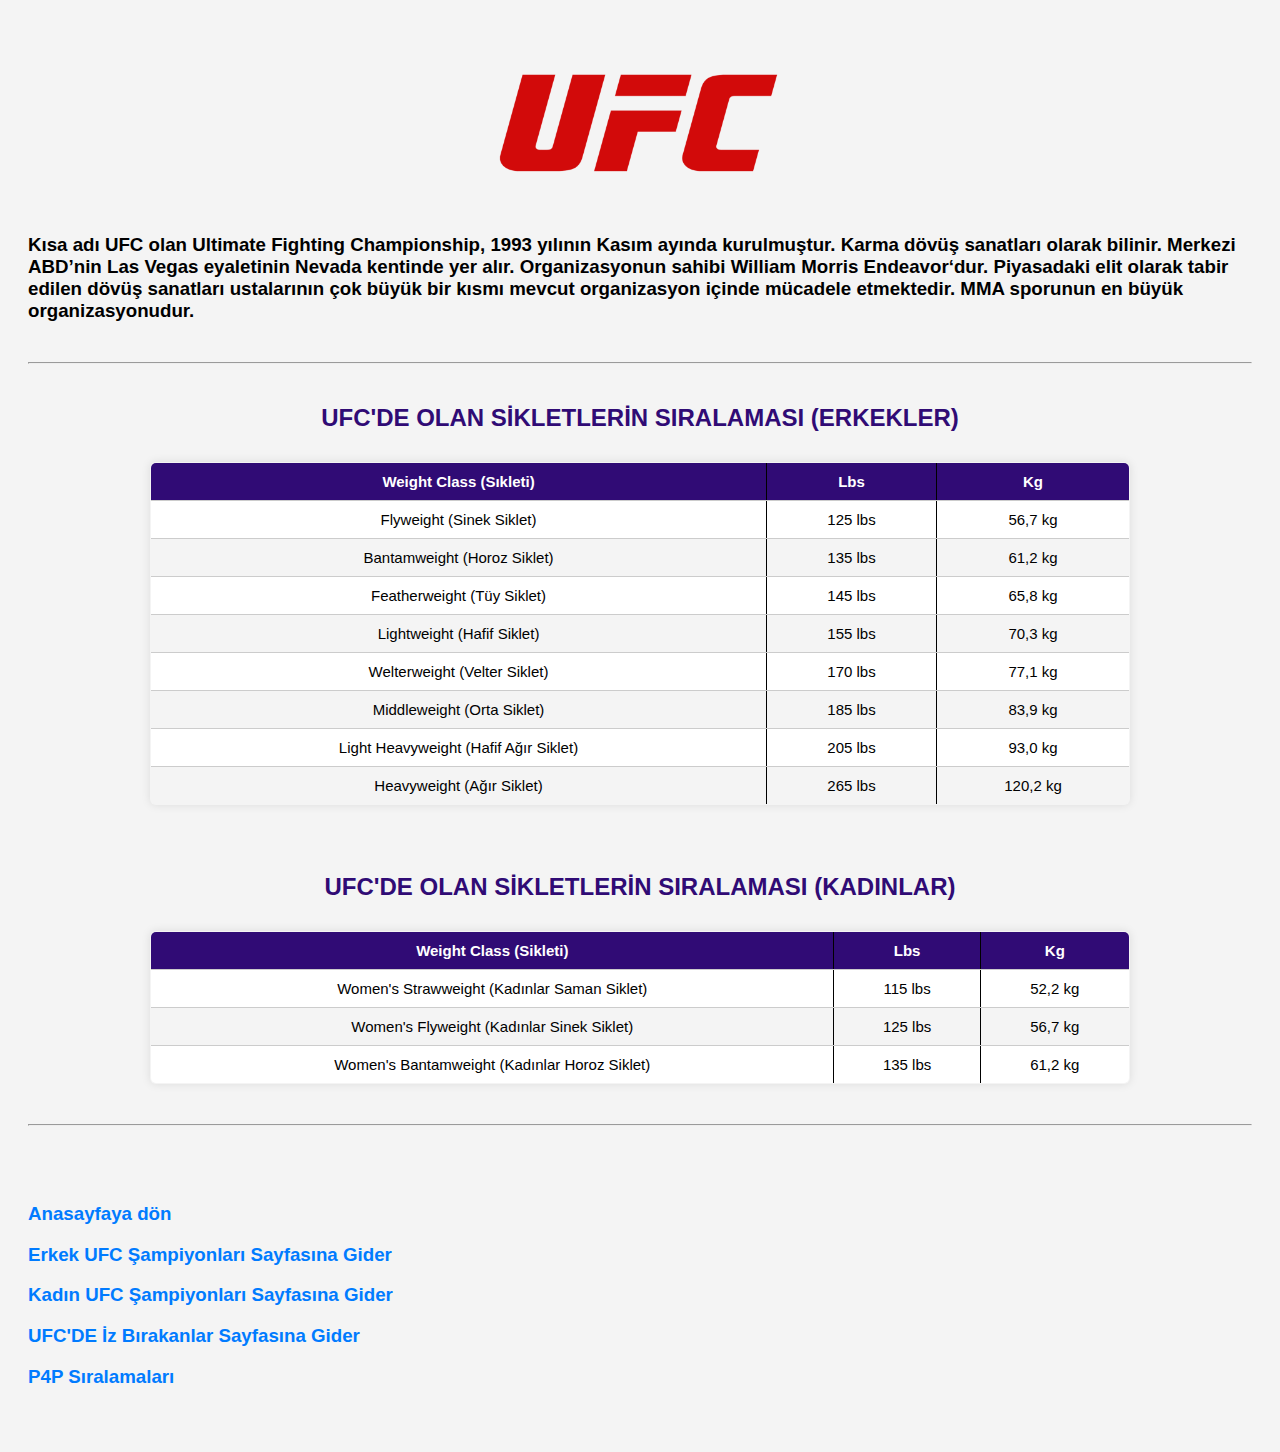
<file: sayfalar/ufc.html>
<!DOCTYPE html>
<html lang="tr">
<html <head>
<meta charset="UTF-8">
<meta name="viewport" content="width=device-width, initial-scale=1.0">
<title> HÜSEYİN KAPLAN </title>
</head>
<body>  
  
<body>
  <link rel="stylesheet" href="../style.css">
    <a href="https://www.ufc.com/" target="_blank">
  <img src="../resimler/ufclogo.png"  alt="UFC LOGO" width="300">   </a>
  
  <h3 style="color: rgb(0, 0, 0);" > Kısa adı UFC olan Ultimate Fighting Championship, 1993 yılının Kasım ayında kurulmuştur. Karma dövüş sanatları olarak bilinir. Merkezi ABD’nin Las Vegas eyaletinin Nevada kentinde yer alır. Organizasyonun sahibi William Morris Endeavor‘dur. Piyasadaki elit olarak tabir edilen dövüş sanatları ustalarının çok büyük bir kısmı mevcut organizasyon içinde mücadele etmektedir. MMA sporunun en büyük organizasyonudur. </h3>
  <hr>

  <h2 style="color: #300b75;" > UFC'DE OLAN SİKLETLERİN SIRALAMASI (ERKEKLER)</h2>
  <table class="weight-table" border="1" cellpadding="8" cellspacing="0">
    <thead>
      <tr>
        <th>Weight Class (Sıkleti)</th>
        <th>Lbs</th>
        <th>Kg</th>
      </tr>
    </thead>
    <tbody>
      <tr><td>Flyweight (Sinek Siklet)</td><td>125 lbs</td><td>56,7 kg</td></tr>
      <tr><td>Bantamweight (Horoz Siklet)</td><td>135 lbs</td><td>61,2 kg</td></tr>
      <tr><td>Featherweight (Tüy Siklet)</td><td>145 lbs</td><td>65,8 kg</td></tr>
      <tr><td>Lightweight (Hafif Siklet)</td><td>155 lbs</td><td>70,3 kg</td></tr>
      <tr><td>Welterweight (Velter Siklet)</td><td>170 lbs</td><td>77,1 kg</td></tr>
      <tr><td>Middleweight (Orta Siklet)</td><td>185 lbs</td><td>83,9 kg</td></tr>
      <tr><td>Light Heavyweight (Hafif Ağır Siklet)</td><td>205 lbs</td><td>93,0 kg</td></tr>
      <tr><td>Heavyweight (Ağır Siklet)</td><td>265 lbs</td><td>120,2 kg</td></tr>
    </tbody>
  </table>
  <br>
  <h2 style="color: #300b75;" > UFC'DE OLAN SİKLETLERİN SIRALAMASI (KADINLAR) </h2>
  <table class="weight-table" border="1" cellpadding="8" cellspacing="0">
    <thead>
      <tr>
        <th>Weight Class (Sikleti)</th>
        <th>Lbs</th>
        <th>Kg</th>
      </tr>
    </thead>
    <tbody>
      <tr><td>Women's Strawweight (Kadınlar Saman Siklet)</td><td>115 lbs</td><td>52,2 kg</td></tr>
      <tr><td>Women's Flyweight (Kadınlar Sinek Siklet)</td><td>125 lbs</td><td>56,7 kg</td></tr>
      <tr><td>Women's Bantamweight (Kadınlar Horoz Siklet)</td><td>135 lbs</td><td>61,2 kg</td></tr>
    </tbody>
  </table>

  <hr>
  <br>
  <h3> <a href="../index.html">Anasayfaya dön</a> </h3>
  <h3> <a href="ufcsampiyonlari.html"> Erkek UFC Şampiyonları Sayfasına Gider </a> </h3>
  <h3> <a href="kadinsampiyonlar.html"> Kadın UFC Şampiyonları Sayfasına Gider </a> </h3>
  <h3> <a href="izbirakanlar.html"> UFC'DE İz Bırakanlar Sayfasına Gider </a> </h3>
  <h3> <a href="p4psiralama.html"> P4P Sıralamaları </a> </h3>
</body> 

</html>
</file>
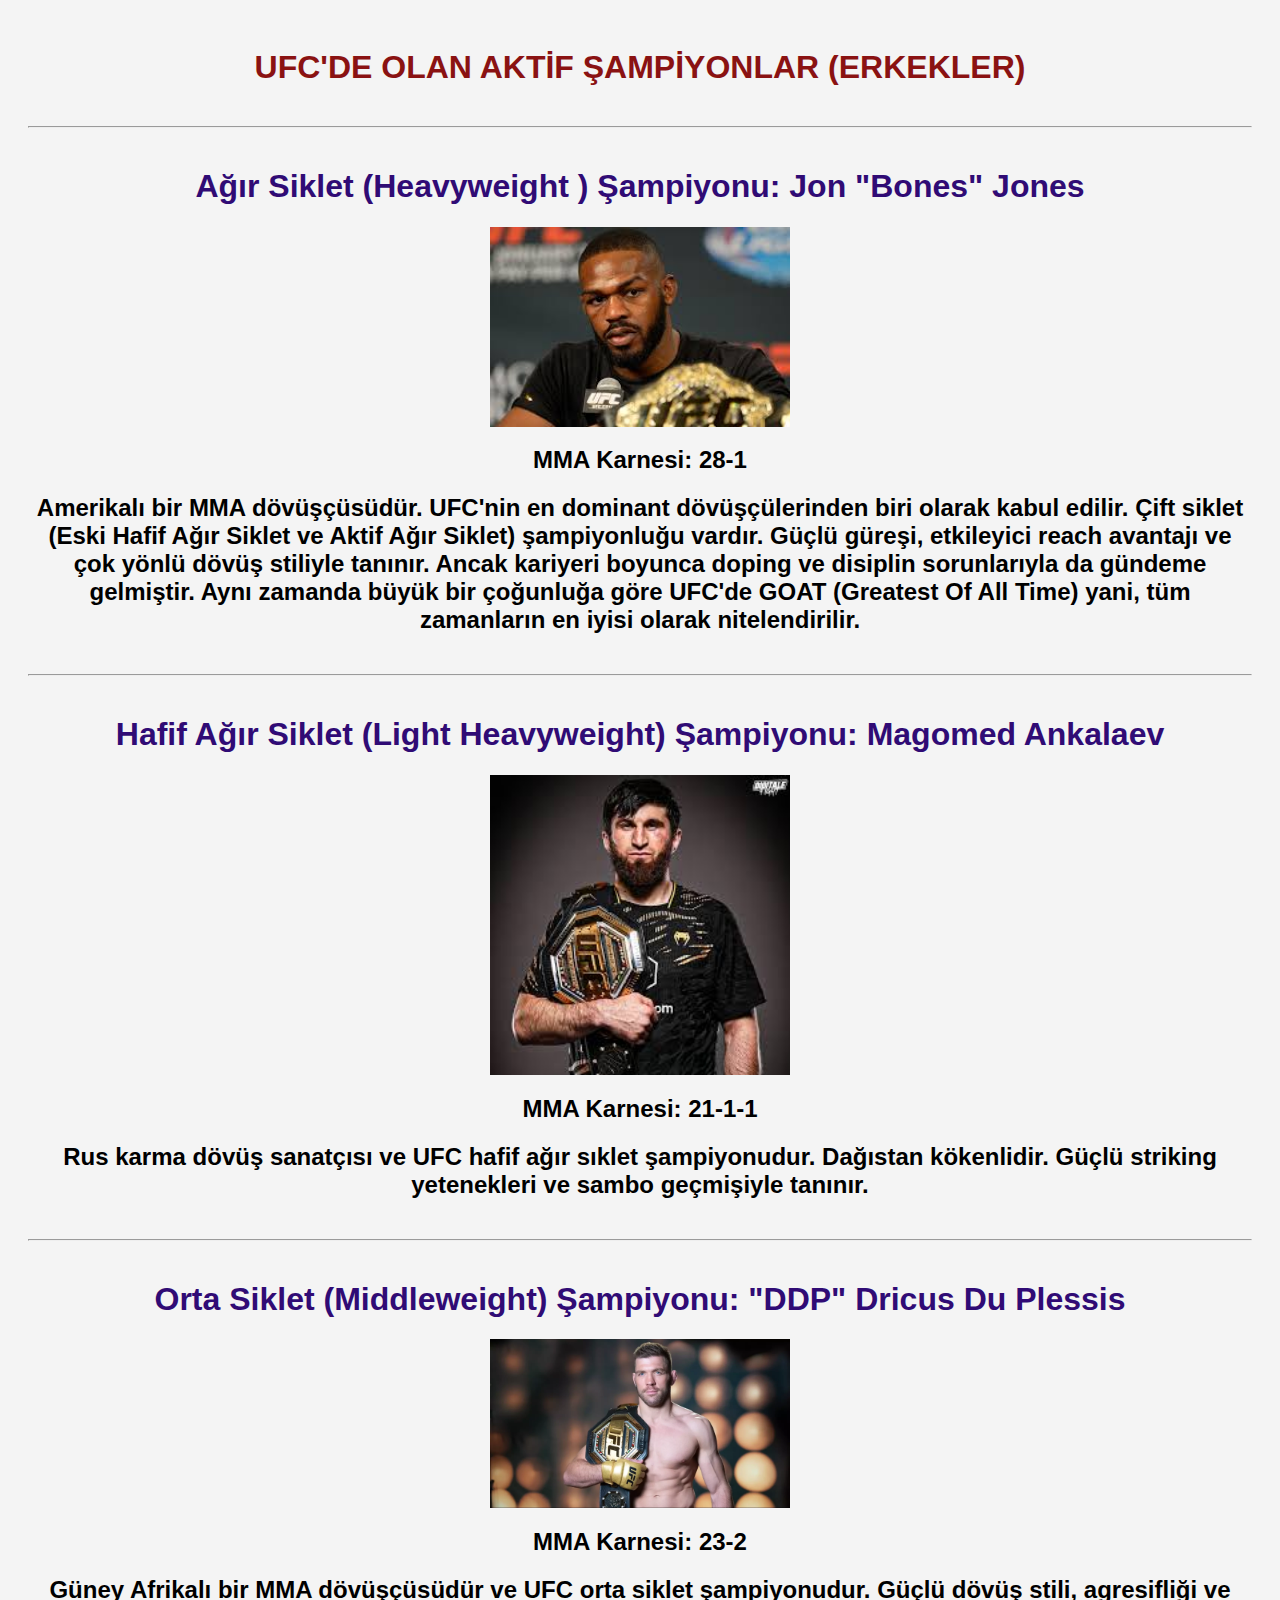
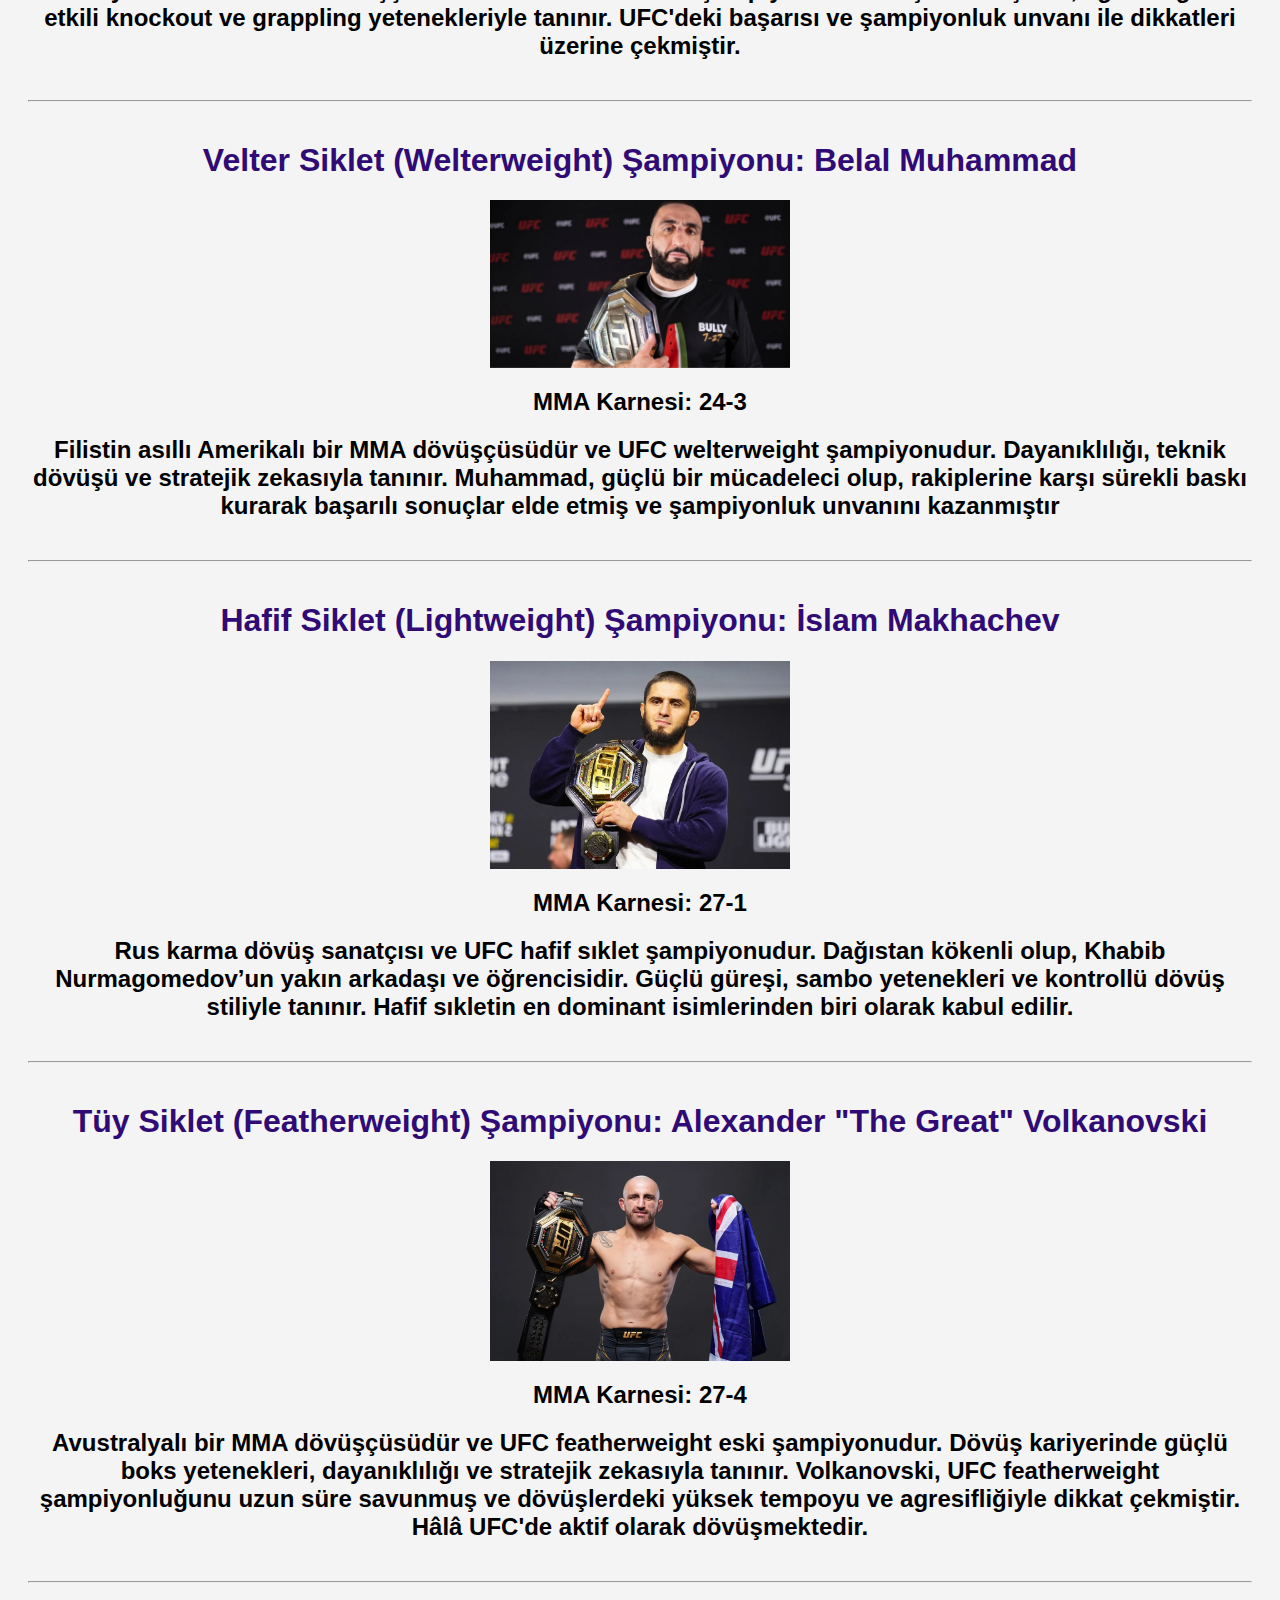
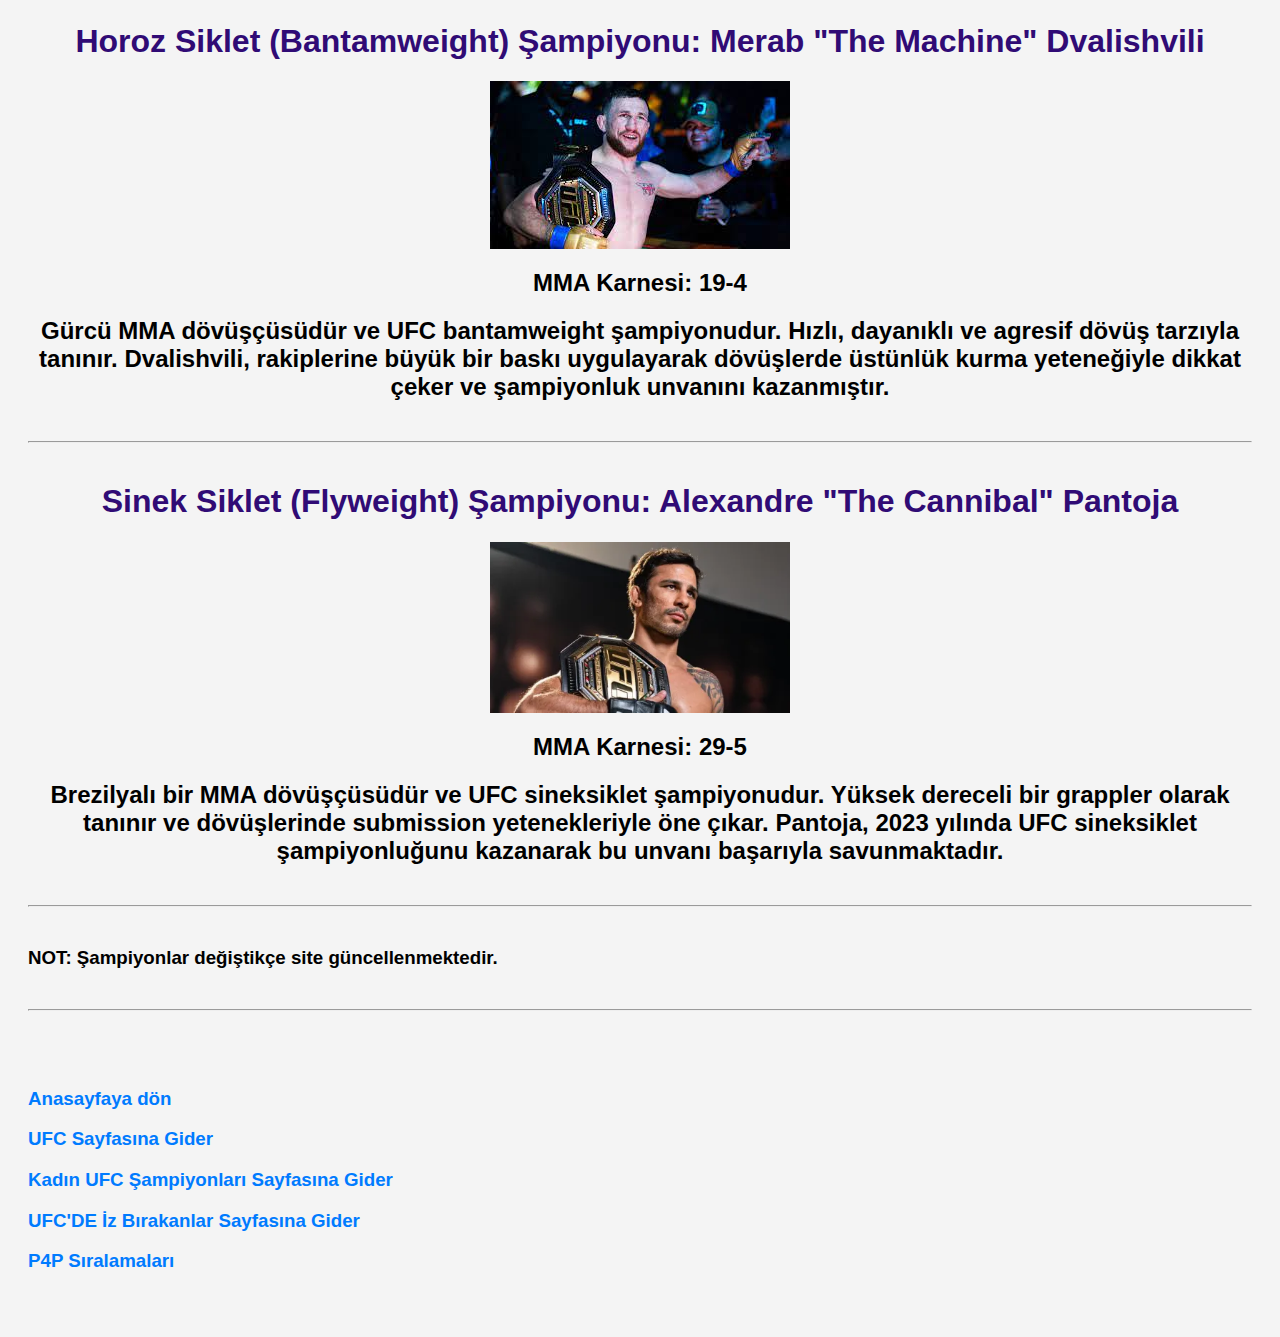
<file: sayfalar/ufcsampiyonlari.html>
<!DOCTYPE html>
<html lang="tr">
<html <head>
<meta charset="UTF-8">
<meta name="viewport" content="width=device-width, initial-scale=1.0">
<title> HÜSEYİN KAPLAN </title>
</head>
<body>  
    <link rel="stylesheet" href="../style.css">

<h1 style="color: #8a1212;"> UFC'DE OLAN AKTİF ŞAMPİYONLAR (ERKEKLER) </h1>
<hr>

<h1> Ağır Siklet (Heavyweight ) Şampiyonu: Jon "Bones" Jones </h1>
<div style="text-align: center;">
    <img src="../resimler/jonjones.png" alt="Jon Jones" width="300"> 
    <h2> MMA Karnesi: 28-1 </h2>
</div>
<h2> Amerikalı bir MMA dövüşçüsüdür. UFC'nin en dominant dövüşçülerinden biri olarak kabul edilir. Çift siklet (Eski Hafif Ağır Siklet ve Aktif Ağır Siklet) şampiyonluğu vardır. Güçlü güreşi, etkileyici reach avantajı ve çok yönlü dövüş stiliyle tanınır. Ancak kariyeri boyunca doping ve disiplin sorunlarıyla da gündeme gelmiştir. Aynı zamanda büyük bir çoğunluğa göre UFC'de GOAT (Greatest Of All Time) yani, tüm zamanların en iyisi olarak nitelendirilir. </h2>
<hr>

<h1> Hafif Ağır Siklet (Light Heavyweight) Şampiyonu: Magomed Ankalaev </h1> 
<div style="text-align: center;">
    <img src="../resimler/ankalaev.png" alt="Magomed Ankalaev" width="300" > 
    <h2> MMA Karnesi: 21-1-1 </h2>
</div>
<h2> Rus karma dövüş sanatçısı ve UFC hafif ağır sıklet şampiyonudur. Dağıstan kökenlidir. Güçlü striking yetenekleri ve sambo geçmişiyle tanınır. </h2> 
<hr>

<h1> Orta Siklet (Middleweight) Şampiyonu: "DDP" Dricus Du Plessis </h1>
<div style="text-align: center;">
    <img src="../resimler/ddp.jpg" alt="Dricus Du Plessis" width="300">
    <h2> MMA Karnesi: 23-2 </h2>
</div>
<h2> Güney Afrikalı bir MMA dövüşçüsüdür ve UFC orta siklet şampiyonudur. Güçlü dövüş stili, agresifliği ve etkili knockout ve grappling yetenekleriyle tanınır. UFC'deki başarısı ve şampiyonluk unvanı ile dikkatleri üzerine çekmiştir. </h2>
<hr>

<h1> Velter Siklet (Welterweight) Şampiyonu: Belal Muhammad </h1>
<div style="text-align: center;">
    <img src="../resimler/belal.jpg" alt="Belal Muhammad" width="300">
    <h2> MMA Karnesi: 24-3 </h2>
</div>
<h2> Filistin asıllı Amerikalı bir MMA dövüşçüsüdür ve UFC welterweight şampiyonudur. Dayanıklılığı, teknik dövüşü ve stratejik zekasıyla tanınır. Muhammad, güçlü bir mücadeleci olup, rakiplerine karşı sürekli baskı kurarak başarılı sonuçlar elde etmiş ve şampiyonluk unvanını kazanmıştır </h2>
<hr>

<h1> Hafif Siklet (Lightweight) Şampiyonu: İslam Makhachev </h1>
<div style="text-align: center;">
    <img src="../resimler/islammakhacev.png" alt="İslam Makhachev" width="300">
    <h2> MMA Karnesi: 27-1 </h2>
</div>
<h2> Rus karma dövüş sanatçısı ve UFC hafif sıklet şampiyonudur. Dağıstan kökenli olup, Khabib Nurmagomedov’un yakın arkadaşı ve öğrencisidir. Güçlü güreşi, sambo yetenekleri ve kontrollü dövüş stiliyle tanınır. Hafif sıkletin en dominant isimlerinden biri olarak kabul edilir. </h2>
<hr>

<h1> Tüy Siklet (Featherweight) Şampiyonu: Alexander "The Great" Volkanovski </h1>
<div style="text-align: center;">
    <img src="../resimler/volkanovksi.jpg" alt="Alexander Volkanovski" width="300">
    <h2> MMA Karnesi: 27-4 </h2>
</div>
<h2> Avustralyalı bir MMA dövüşçüsüdür ve UFC featherweight eski şampiyonudur. Dövüş kariyerinde güçlü boks yetenekleri, dayanıklılığı ve stratejik zekasıyla tanınır. Volkanovski, UFC featherweight şampiyonluğunu uzun süre savunmuş ve dövüşlerdeki yüksek tempoyu ve agresifliğiyle dikkat çekmiştir. Hâlâ UFC'de aktif olarak dövüşmektedir. </h2>
<hr>

<h1> Horoz Siklet (Bantamweight) Şampiyonu: Merab "The Machine" Dvalishvili </h1>
<div style="text-align: center;">
    <img src="../resimler/merab.jpg" alt="Merab Dvalishvili" width="300">
    <h2> MMA Karnesi: 19-4 </h2>
</div>
<h2> Gürcü MMA dövüşçüsüdür ve UFC bantamweight şampiyonudur. Hızlı, dayanıklı ve agresif dövüş tarzıyla tanınır. Dvalishvili, rakiplerine büyük bir baskı uygulayarak dövüşlerde üstünlük kurma yeteneğiyle dikkat çeker ve şampiyonluk unvanını kazanmıştır. </h2>
<hr>

<h1> Sinek Siklet (Flyweight) Şampiyonu: Alexandre "The Cannibal" Pantoja </h1>
<div style="text-align: center;">
    <img src="../resimler/pantoja.jpg" alt="Alexandre Pantoja" width="300">
    <h2> MMA Karnesi: 29-5 </h2>
</div>
<h2> Brezilyalı bir MMA dövüşçüsüdür ve UFC sineksiklet şampiyonudur. Yüksek dereceli bir grappler olarak tanınır ve dövüşlerinde submission yetenekleriyle öne çıkar. Pantoja, 2023 yılında UFC sineksiklet şampiyonluğunu kazanarak bu unvanı başarıyla savunmaktadır. </h2>
<hr>

<h3> NOT: Şampiyonlar değiştikçe site güncellenmektedir. </h3>
<hr>
    <br>
    <h3> <a href="../index.html">Anasayfaya dön</a> </h3>
    <h3> <a href="ufc.html"> UFC Sayfasına Gider </a> </h3>
    <h3> <a href="kadinsampiyonlar.html"> Kadın UFC Şampiyonları Sayfasına Gider </a> </h3>
    <h3> <a href="izbirakanlar.html"> UFC'DE İz Bırakanlar Sayfasına Gider </a> </h3>
    <h3> <a href="p4psiralama.html"> P4P Sıralamaları </a> </h3>
</body> 

</html>
</file>
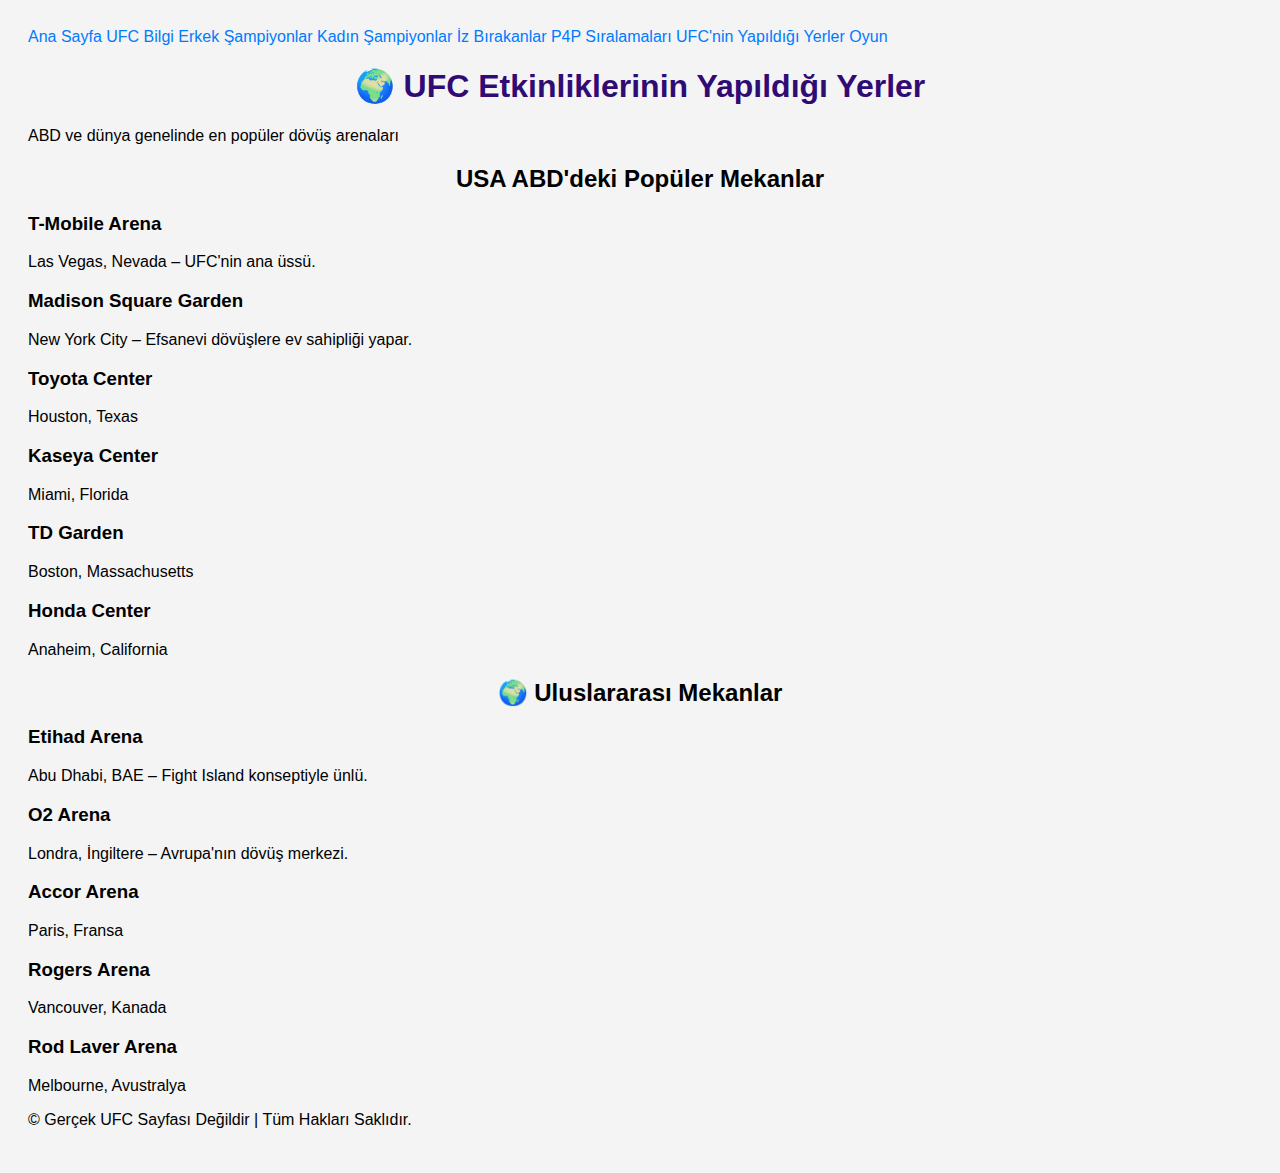
<file: sayfalar/yapildigiyerler.html>
<!DOCTYPE html>
<html lang="tr">
<html <head>
<meta charset="UTF-8">
<meta name="viewport" content="width=device-width, initial-scale=1.0">
<title> HÜSEYİN KAPLAN </title>
</head>
<body>  
    <link rel="stylesheet" href="../style.css">
    <div class="navbar">
        <a href="../index.html">Ana Sayfa</a>
        <a href="ufc.html">UFC Bilgi</a>
        <a href="ufcsampiyonlari.html">Erkek Şampiyonlar</a>
        <a href="kadinsampiyonlar.html">Kadın Şampiyonlar</a>
        <a href="izbirakanlar.html">İz Bırakanlar</a>
        <a href="p4psiralama.html">P4P Sıralamaları</a>
        <a href="yapildigiyerler.html"> UFC'nin Yapıldığı Yerler </a>
        <a href="oyun.html">Oyun</a>
      </div>
      <div class="ufc-page">
        <header class="ufc-header">
          <h1>🌍 UFC Etkinliklerinin Yapıldığı Yerler</h1>
          <p>ABD ve dünya genelinde en popüler dövüş arenaları</p>
        </header>
    
        <main class="ufc-container">
          <section>
            <h2> USA ABD'deki Popüler Mekanlar</h2>
            <div class="ufc-card-list">
              <div class="ufc-card">
                <h3>T-Mobile Arena</h3>
                <p>Las Vegas, Nevada – UFC'nin ana üssü.</p>
              </div>
              <div class="ufc-card">
                <h3>Madison Square Garden</h3>
                <p>New York City – Efsanevi dövüşlere ev sahipliği yapar.</p>
              </div>
              <div class="ufc-card">
                <h3>Toyota Center</h3>
                <p>Houston, Texas</p>
              </div>
              <div class="ufc-card">
                <h3>Kaseya Center</h3>
                <p>Miami, Florida</p>
              </div>
              <div class="ufc-card">
                <h3>TD Garden</h3>
                <p>Boston, Massachusetts</p>
              </div>
              <div class="ufc-card">
                <h3>Honda Center</h3>
                <p>Anaheim, California</p>
              </div>
            </div>
          </section>
    
          <section>
            <h2> 🌍 Uluslararası Mekanlar</h2>
            <div class="ufc-card-list">
              <div class="ufc-card">
                <h3>Etihad Arena</h3>
                <p>Abu Dhabi, BAE – Fight Island konseptiyle ünlü.</p>
              </div>
              <div class="ufc-card">
                <h3>O2 Arena</h3>
                <p>Londra, İngiltere – Avrupa'nın dövüş merkezi.</p>
              </div>
              <div class="ufc-card">
                <h3>Accor Arena</h3>
                <p>Paris, Fransa</p>
              </div>
              <div class="ufc-card">
                <h3>Rogers Arena</h3>
                <p>Vancouver, Kanada</p>
              </div>
              <div class="ufc-card">
                <h3>Rod Laver Arena</h3>
                <p>Melbourne, Avustralya</p>
              </div>
            </div>
                   <footer class="ufc-footer">
  <p>&copy; Gerçek UFC Sayfası Değildir | Tüm Hakları Saklıdır.</p>
    </footer>
          </section>
        </main>
      
      </div>
    </body>
    </html>
</file>
<file: style.css>
body {
  font-family: Arial, sans-serif;
  background-color: #f4f4f4;
  padding: 20px;
}

h1 {
  text-align: center;
  color: #222;
}

h2 {
  text-align: center;
}

h3 {
  color: rgb(0, 0, 0);
}

a {
  color: #007bff;
  text-decoration: none;
}

a:hover {
  text-decoration: underline;
}

img {
  display: block;
  margin-left: auto;
  margin-right: auto;
  width: 300px;
}

hr {
  margin-top: 40px;
  margin-bottom: 40px;
}

/* Stil için renk özelleştirmeleri */
h1.ozel-baslik {
  color: #8a1212;
}

h2.ozel-baslik {
  color: #2e0b70;
}

/* Tablo stilleri */
table {
  border-collapse: collapse;
  width: auto;
  margin: auto;
}

table,
th,
td {
  border: 1px solid black;
}

th,
td {
  padding: 8px;
}

/* Dövüşçü öneri formu */
#mesajKutusu {
  text-align: center;
  margin-top: 20px;
  color: green;
  font-weight: bold;
}

input[type="text"] {
  padding: 4px;
  margin-left: 8px;
}

button {
  padding: 6px 12px;
  margin-left: 10px;
  cursor: pointer;
}

/* Arka plan rengi anasayfa */
body.index {
  background-color: #ffffff;
}

/* P4P Tablosu için özel stil */
.ufc-table {
  border-collapse: collapse;
  width: 90%;
  margin: 20px auto;
  box-shadow: 0 0 15px rgba(0, 0, 0, 0.2);
  font-family: Arial, sans-serif;
  font-size: 16px;
}

.ufc-table thead {
  background-color: #300b75;
  color: white;
}

.ufc-table th, .ufc-table td {
  border: 1px solid #ccc;
  padding: 10px 14px;
  text-align: center;
}

.ufc-table tbody tr:nth-child(even) {
  background-color: #f4f4f4;
}

.ufc-table tbody tr:nth-child(odd) {
  background-color: #ffffff;
}

.ufc-table tbody tr:hover {
  background-color: #e0d4ff;
  cursor: pointer;
}

.ufc-table a {
  color: #8a1212;
  text-decoration: none;
  font-weight: bold;
}

.ufc-table a:hover {
  text-decoration: underline;
}

/* Sikletler Tablosu için stil */
.weight-table {
  width: 80%;
  margin: 30px auto;
  border-collapse: collapse;
  font-family: Arial, sans-serif;
  font-size: 15px;
  box-shadow: 0 0 10px rgba(0,0,0,0.1);
  border-radius: 6px;
  overflow: hidden;
}

.weight-table thead {
  background-color: #300b75;
  color: white;
}

.weight-table th, .weight-table td {
  padding: 10px 12px;
  text-align: center;
  border-bottom: 1px solid #ccc;
}

.weight-table tbody tr:nth-child(even) {
  background-color: #f4f4f4;
}

.weight-table tbody tr:nth-child(odd) {
  background-color: #ffffff;
}

.weight-table tbody tr:hover {
  background-color: #e3dbff;
  transition: 0.3s;
}

#oneriformu {
  display: inline-block;
  text-align: left;
}

#oneriformu button {
  display: block;
  margin: 10px auto;
  padding: 8px 12px;
}

/* Başlık renkleri */
h1,
h2.ozel-baslik {
  color: #300b75;
}
</file>
